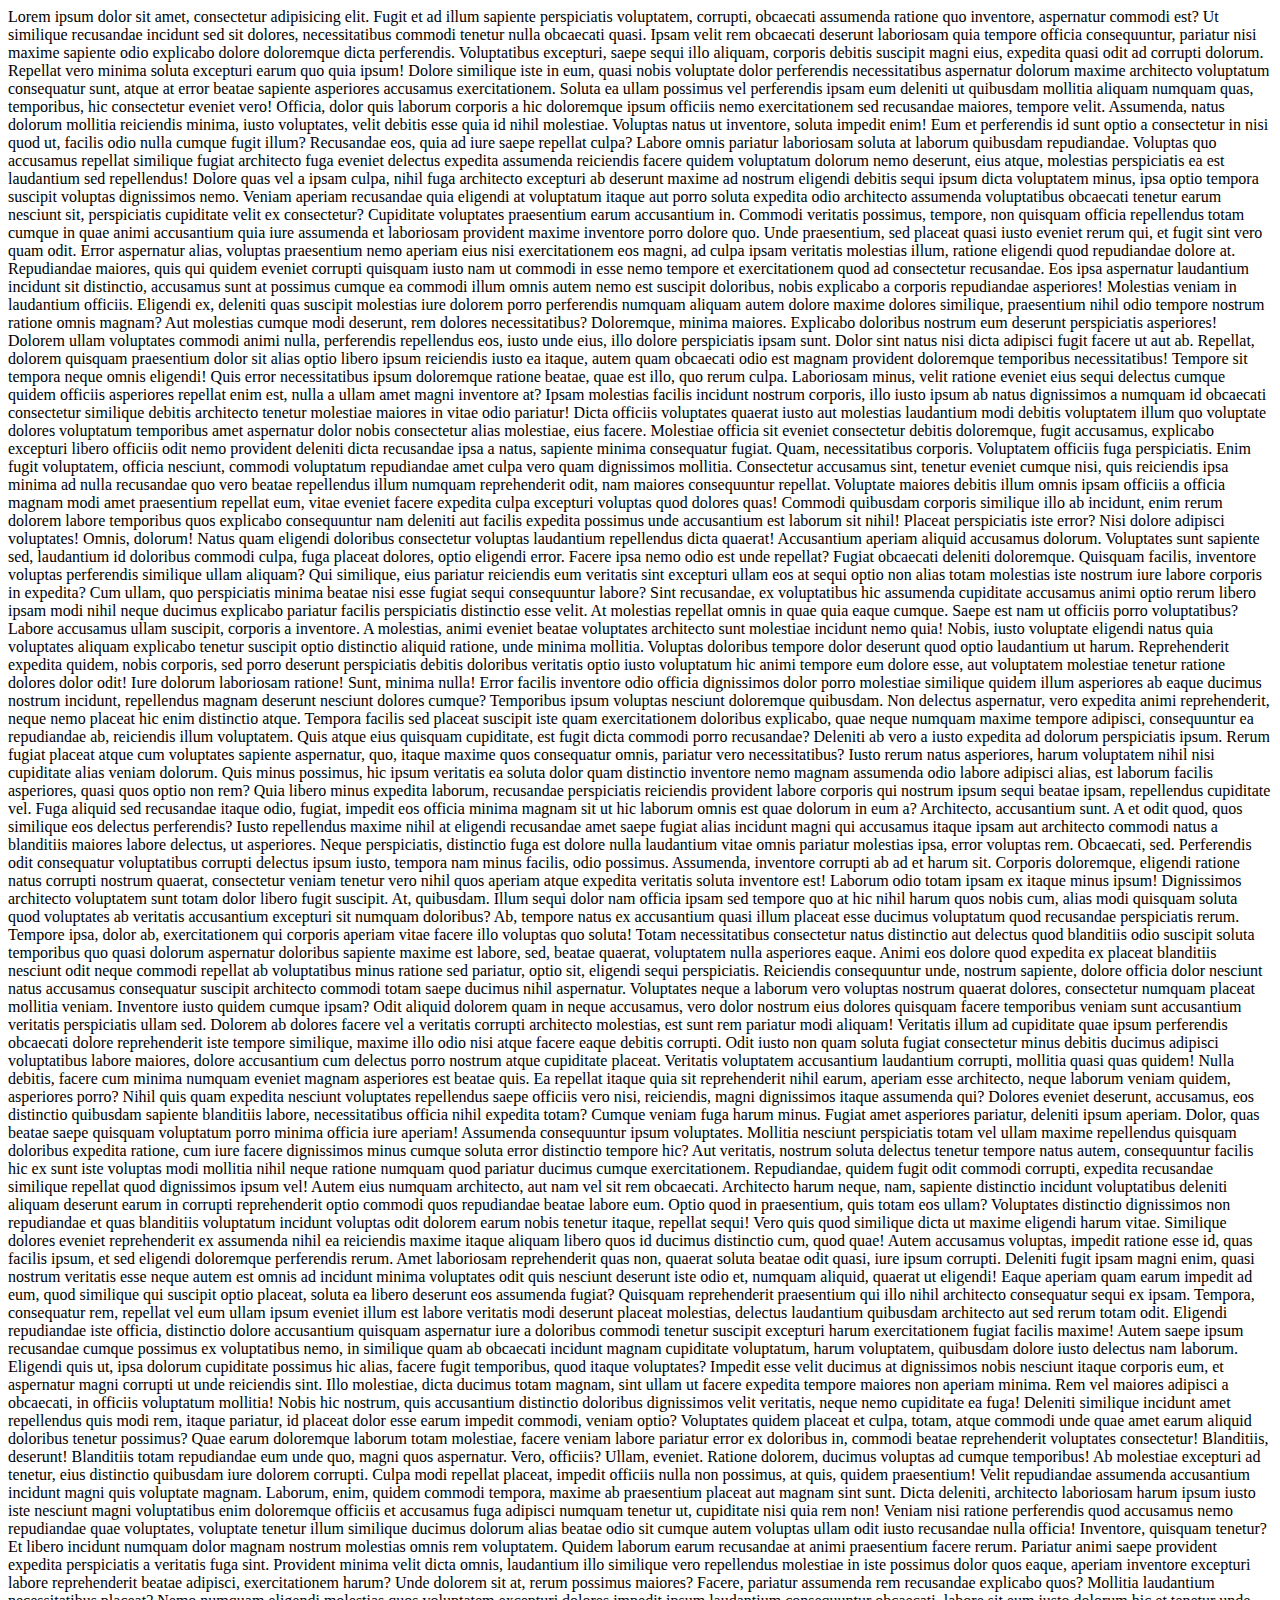
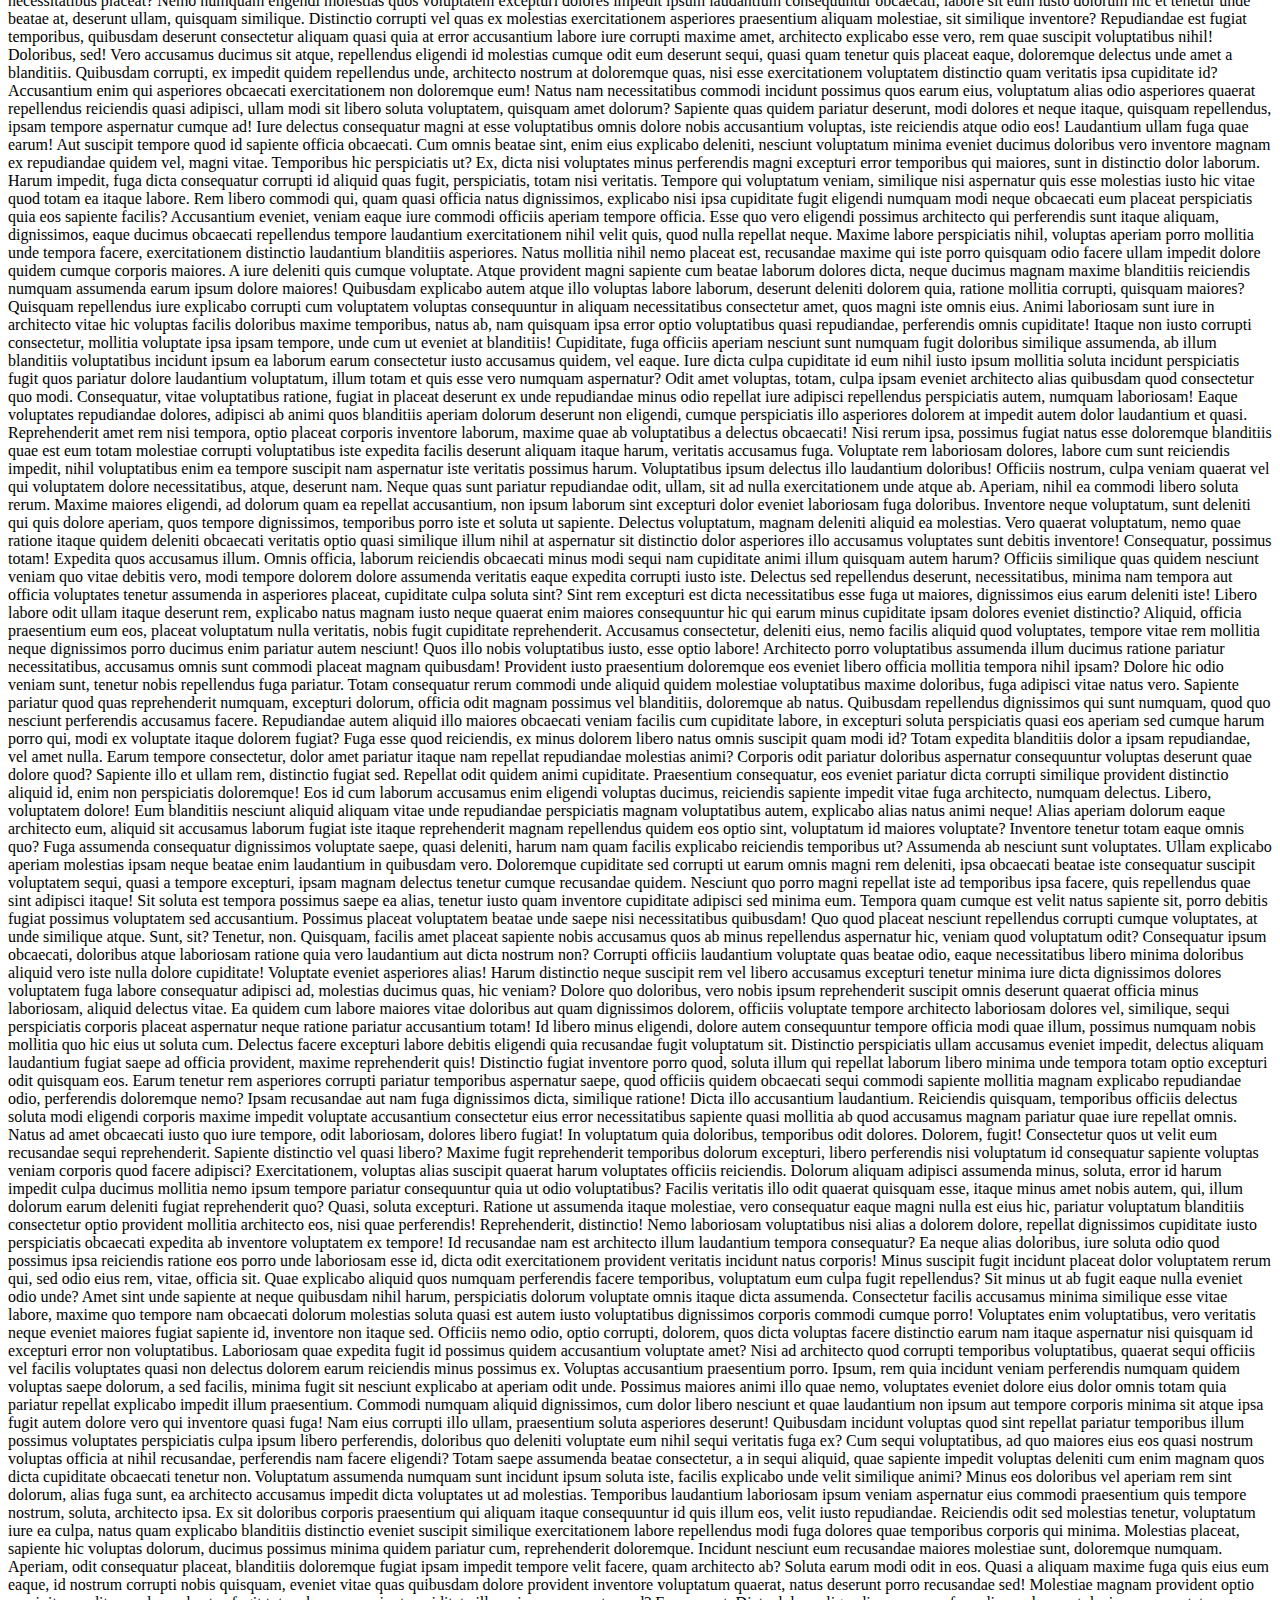
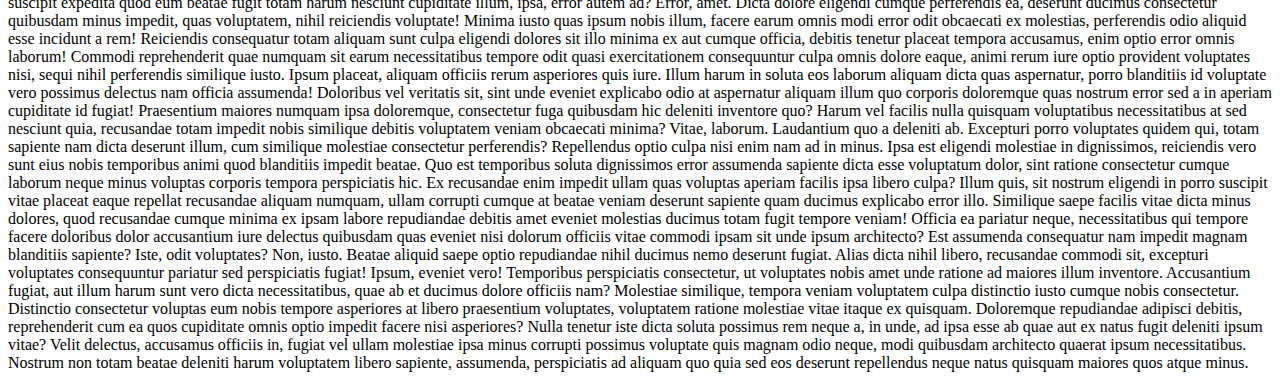
<file: throttle_debounce/index.html>
<!DOCTYPE html>
<html lang="en">
<head>
    <meta charset="UTF-8">
    <meta http-equiv="X-UA-Compatible" content="IE=edge">
    <meta name="viewport" content="width=device-width, initial-scale=1.0">
    <title>Document</title>
</head>
<body>
    <script src="index.js"></script>
    <div>Lorem ipsum dolor sit amet, consectetur adipisicing elit. Fugit et ad illum sapiente perspiciatis voluptatem, corrupti, obcaecati assumenda ratione quo inventore, aspernatur commodi est? Ut similique recusandae incidunt sed sit dolores, necessitatibus commodi tenetur nulla obcaecati quasi. Ipsam velit rem obcaecati deserunt laboriosam quia tempore officia consequuntur, pariatur nisi maxime sapiente odio explicabo dolore doloremque dicta perferendis. Voluptatibus excepturi, saepe sequi illo aliquam, corporis debitis suscipit magni eius, expedita quasi odit ad corrupti dolorum. Repellat vero minima soluta excepturi earum quo quia ipsum! Dolore similique iste in eum, quasi nobis voluptate dolor perferendis necessitatibus aspernatur dolorum maxime architecto voluptatum consequatur sunt, atque at error beatae sapiente asperiores accusamus exercitationem. Soluta ea ullam possimus vel perferendis ipsam eum deleniti ut quibusdam mollitia aliquam numquam quas, temporibus, hic consectetur eveniet vero! Officia, dolor quis laborum corporis a hic doloremque ipsum officiis nemo exercitationem sed recusandae maiores, tempore velit. Assumenda, natus dolorum mollitia reiciendis minima, iusto voluptates, velit debitis esse quia id nihil molestiae. Voluptas natus ut inventore, soluta impedit enim! Eum et perferendis id sunt optio a consectetur in nisi quod ut, facilis odio nulla cumque fugit illum? Recusandae eos, quia ad iure saepe repellat culpa? Labore omnis pariatur laboriosam soluta at laborum quibusdam repudiandae. Voluptas quo accusamus repellat similique fugiat architecto fuga eveniet delectus expedita assumenda reiciendis facere quidem voluptatum dolorum nemo deserunt, eius atque, molestias perspiciatis ea est laudantium sed repellendus! Dolore quas vel a ipsam culpa, nihil fuga architecto excepturi ab deserunt maxime ad nostrum eligendi debitis sequi ipsum dicta voluptatem minus, ipsa optio tempora suscipit voluptas dignissimos nemo. Veniam aperiam recusandae quia eligendi at voluptatum itaque aut porro soluta expedita odio architecto assumenda voluptatibus obcaecati tenetur earum nesciunt sit, perspiciatis cupiditate velit ex consectetur? Cupiditate voluptates praesentium earum accusantium in. Commodi veritatis possimus, tempore, non quisquam officia repellendus totam cumque in quae animi accusantium quia iure assumenda et laboriosam provident maxime inventore porro dolore quo. Unde praesentium, sed placeat quasi iusto eveniet rerum qui, et fugit sint vero quam odit. Error aspernatur alias, voluptas praesentium nemo aperiam eius nisi exercitationem eos magni, ad culpa ipsam veritatis molestias illum, ratione eligendi quod repudiandae dolore at. Repudiandae maiores, quis qui quidem eveniet corrupti quisquam iusto nam ut commodi in esse nemo tempore et exercitationem quod ad consectetur recusandae. Eos ipsa aspernatur laudantium incidunt sit distinctio, accusamus sunt at possimus cumque ea commodi illum omnis autem nemo est suscipit doloribus, nobis explicabo a corporis repudiandae asperiores! Molestias veniam in laudantium officiis. Eligendi ex, deleniti quas suscipit molestias iure dolorem porro perferendis numquam aliquam autem dolore maxime dolores similique, praesentium nihil odio tempore nostrum ratione omnis magnam? Aut molestias cumque modi deserunt, rem dolores necessitatibus? Doloremque, minima maiores. Explicabo doloribus nostrum eum deserunt perspiciatis asperiores! Dolorem ullam voluptates commodi animi nulla, perferendis repellendus eos, iusto unde eius, illo dolore perspiciatis ipsam sunt. Dolor sint natus nisi dicta adipisci fugit facere ut aut ab. Repellat, dolorem quisquam praesentium dolor sit alias optio libero ipsum reiciendis iusto ea itaque, autem quam obcaecati odio est magnam provident doloremque temporibus necessitatibus! Tempore sit tempora neque omnis eligendi! Quis error necessitatibus ipsum doloremque ratione beatae, quae est illo, quo rerum culpa. Laboriosam minus, velit ratione eveniet eius sequi delectus cumque quidem officiis asperiores repellat enim est, nulla a ullam amet magni inventore at? Ipsam molestias facilis incidunt nostrum corporis, illo iusto ipsum ab natus dignissimos a numquam id obcaecati consectetur similique debitis architecto tenetur molestiae maiores in vitae odio pariatur! Dicta officiis voluptates quaerat iusto aut molestias laudantium modi debitis voluptatem illum quo voluptate dolores voluptatum temporibus amet aspernatur dolor nobis consectetur alias molestiae, eius facere. Molestiae officia sit eveniet consectetur debitis doloremque, fugit accusamus, explicabo excepturi libero officiis odit nemo provident deleniti dicta recusandae ipsa a natus, sapiente minima consequatur fugiat. Quam, necessitatibus corporis. Voluptatem officiis fuga perspiciatis. Enim fugit voluptatem, officia nesciunt, commodi voluptatum repudiandae amet culpa vero quam dignissimos mollitia. Consectetur accusamus sint, tenetur eveniet cumque nisi, quis reiciendis ipsa minima ad nulla recusandae quo vero beatae repellendus illum numquam reprehenderit odit, nam maiores consequuntur repellat. Voluptate maiores debitis illum omnis ipsam officiis a officia magnam modi amet praesentium repellat eum, vitae eveniet facere expedita culpa excepturi voluptas quod dolores quas! Commodi quibusdam corporis similique illo ab incidunt, enim rerum dolorem labore temporibus quos explicabo consequuntur nam deleniti aut facilis expedita possimus unde accusantium est laborum sit nihil! Placeat perspiciatis iste error? Nisi dolore adipisci voluptates! Omnis, dolorum! Natus quam eligendi doloribus consectetur voluptas laudantium repellendus dicta quaerat! Accusantium aperiam aliquid accusamus dolorum. Voluptates sunt sapiente sed, laudantium id doloribus commodi culpa, fuga placeat dolores, optio eligendi error. Facere ipsa nemo odio est unde repellat? Fugiat obcaecati deleniti doloremque. Quisquam facilis, inventore voluptas perferendis similique ullam aliquam? Qui similique, eius pariatur reiciendis eum veritatis sint excepturi ullam eos at sequi optio non alias totam molestias iste nostrum iure labore corporis in expedita? Cum ullam, quo perspiciatis minima beatae nisi esse fugiat sequi consequuntur labore? Sint recusandae, ex voluptatibus hic assumenda cupiditate accusamus animi optio rerum libero ipsam modi nihil neque ducimus explicabo pariatur facilis perspiciatis distinctio esse velit. At molestias repellat omnis in quae quia eaque cumque. Saepe est nam ut officiis porro voluptatibus? Labore accusamus ullam suscipit, corporis a inventore. A molestias, animi eveniet beatae voluptates architecto sunt molestiae incidunt nemo quia! Nobis, iusto voluptate eligendi natus quia voluptates aliquam explicabo tenetur suscipit optio distinctio aliquid ratione, unde minima mollitia. Voluptas doloribus tempore dolor deserunt quod optio laudantium ut harum. Reprehenderit expedita quidem, nobis corporis, sed porro deserunt perspiciatis debitis doloribus veritatis optio iusto voluptatum hic animi tempore eum dolore esse, aut voluptatem molestiae tenetur ratione dolores dolor odit! Iure dolorum laboriosam ratione! Sunt, minima nulla! Error facilis inventore odio officia dignissimos dolor porro molestiae similique quidem illum asperiores ab eaque ducimus nostrum incidunt, repellendus magnam deserunt nesciunt dolores cumque? Temporibus ipsum voluptas nesciunt doloremque quibusdam. Non delectus aspernatur, vero expedita animi reprehenderit, neque nemo placeat hic enim distinctio atque. Tempora facilis sed placeat suscipit iste quam exercitationem doloribus explicabo, quae neque numquam maxime tempore adipisci, consequuntur ea repudiandae ab, reiciendis illum voluptatem. Quis atque eius quisquam cupiditate, est fugit dicta commodi porro recusandae? Deleniti ab vero a iusto expedita ad dolorum perspiciatis ipsum. Rerum fugiat placeat atque cum voluptates sapiente aspernatur, quo, itaque maxime quos consequatur omnis, pariatur vero necessitatibus? Iusto rerum natus asperiores, harum voluptatem nihil nisi cupiditate alias veniam dolorum. Quis minus possimus, hic ipsum veritatis ea soluta dolor quam distinctio inventore nemo magnam assumenda odio labore adipisci alias, est laborum facilis asperiores, quasi quos optio non rem? Quia libero minus expedita laborum, recusandae perspiciatis reiciendis provident labore corporis qui nostrum ipsum sequi beatae ipsam, repellendus cupiditate vel. Fuga aliquid sed recusandae itaque odio, fugiat, impedit eos officia minima magnam sit ut hic laborum omnis est quae dolorum in eum a? Architecto, accusantium sunt. A et odit quod, quos similique eos delectus perferendis? Iusto repellendus maxime nihil at eligendi recusandae amet saepe fugiat alias incidunt magni qui accusamus itaque ipsam aut architecto commodi natus a blanditiis maiores labore delectus, ut asperiores. Neque perspiciatis, distinctio fuga est dolore nulla laudantium vitae omnis pariatur molestias ipsa, error voluptas rem. Obcaecati, sed. Perferendis odit consequatur voluptatibus corrupti delectus ipsum iusto, tempora nam minus facilis, odio possimus. Assumenda, inventore corrupti ab ad et harum sit. Corporis doloremque, eligendi ratione natus corrupti nostrum quaerat, consectetur veniam tenetur vero nihil quos aperiam atque expedita veritatis soluta inventore est! Laborum odio totam ipsam ex itaque minus ipsum! Dignissimos architecto voluptatem sunt totam dolor libero fugit suscipit. At, quibusdam. Illum sequi dolor nam officia ipsam sed tempore quo at hic nihil harum quos nobis cum, alias modi quisquam soluta quod voluptates ab veritatis accusantium excepturi sit numquam doloribus? Ab, tempore natus ex accusantium quasi illum placeat esse ducimus voluptatum quod recusandae perspiciatis rerum. Tempore ipsa, dolor ab, exercitationem qui corporis aperiam vitae facere illo voluptas quo soluta! Totam necessitatibus consectetur natus distinctio aut delectus quod blanditiis odio suscipit soluta temporibus quo quasi dolorum aspernatur doloribus sapiente maxime est labore, sed, beatae quaerat, voluptatem nulla asperiores eaque. Animi eos dolore quod expedita ex placeat blanditiis nesciunt odit neque commodi repellat ab voluptatibus minus ratione sed pariatur, optio sit, eligendi sequi perspiciatis. Reiciendis consequuntur unde, nostrum sapiente, dolore officia dolor nesciunt natus accusamus consequatur suscipit architecto commodi totam saepe ducimus nihil aspernatur. Voluptates neque a laborum vero voluptas nostrum quaerat dolores, consectetur numquam placeat mollitia veniam. Inventore iusto quidem cumque ipsam? Odit aliquid dolorem quam in neque accusamus, vero dolor nostrum eius dolores quisquam facere temporibus veniam sunt accusantium veritatis perspiciatis ullam sed. Dolorem ab dolores facere vel a veritatis corrupti architecto molestias, est sunt rem pariatur modi aliquam! Veritatis illum ad cupiditate quae ipsum perferendis obcaecati dolore reprehenderit iste tempore similique, maxime illo odio nisi atque facere eaque debitis corrupti. Odit iusto non quam soluta fugiat consectetur minus debitis ducimus adipisci voluptatibus labore maiores, dolore accusantium cum delectus porro nostrum atque cupiditate placeat. Veritatis voluptatem accusantium laudantium corrupti, mollitia quasi quas quidem! Nulla debitis, facere cum minima numquam eveniet magnam asperiores est beatae quis. Ea repellat itaque quia sit reprehenderit nihil earum, aperiam esse architecto, neque laborum veniam quidem, asperiores porro? Nihil quis quam expedita nesciunt voluptates repellendus saepe officiis vero nisi, reiciendis, magni dignissimos itaque assumenda qui? Dolores eveniet deserunt, accusamus, eos distinctio quibusdam sapiente blanditiis labore, necessitatibus officia nihil expedita totam? Cumque veniam fuga harum minus. Fugiat amet asperiores pariatur, deleniti ipsum aperiam. Dolor, quas beatae saepe quisquam voluptatum porro minima officia iure aperiam! Assumenda consequuntur ipsum voluptates. Mollitia nesciunt perspiciatis totam vel ullam maxime repellendus quisquam doloribus expedita ratione, cum iure facere dignissimos minus cumque soluta error distinctio tempore hic? Aut veritatis, nostrum soluta delectus tenetur tempore natus autem, consequuntur facilis hic ex sunt iste voluptas modi mollitia nihil neque ratione numquam quod pariatur ducimus cumque exercitationem. Repudiandae, quidem fugit odit commodi corrupti, expedita recusandae similique repellat quod dignissimos ipsum vel! Autem eius numquam architecto, aut nam vel sit rem obcaecati. Architecto harum neque, nam, sapiente distinctio incidunt voluptatibus deleniti aliquam deserunt earum in corrupti reprehenderit optio commodi quos repudiandae beatae labore eum. Optio quod in praesentium, quis totam eos ullam? Voluptates distinctio dignissimos non repudiandae et quas blanditiis voluptatum incidunt voluptas odit dolorem earum nobis tenetur itaque, repellat sequi! Vero quis quod similique dicta ut maxime eligendi harum vitae. Similique dolores eveniet reprehenderit ex assumenda nihil ea reiciendis maxime itaque aliquam libero quos id ducimus distinctio cum, quod quae! Autem accusamus voluptas, impedit ratione esse id, quas facilis ipsum, et sed eligendi doloremque perferendis rerum. Amet laboriosam reprehenderit quas non, quaerat soluta beatae odit quasi, iure ipsum corrupti. Deleniti fugit ipsam magni enim, quasi nostrum veritatis esse neque autem est omnis ad incidunt minima voluptates odit quis nesciunt deserunt iste odio et, numquam aliquid, quaerat ut eligendi! Eaque aperiam quam earum impedit ad eum, quod similique qui suscipit optio placeat, soluta ea libero deserunt eos assumenda fugiat? Quisquam reprehenderit praesentium qui illo nihil architecto consequatur sequi ex ipsam. Tempora, consequatur rem, repellat vel eum ullam ipsum eveniet illum est labore veritatis modi deserunt placeat molestias, delectus laudantium quibusdam architecto aut sed rerum totam odit. Eligendi repudiandae iste officia, distinctio dolore accusantium quisquam aspernatur iure a doloribus commodi tenetur suscipit excepturi harum exercitationem fugiat facilis maxime! Autem saepe ipsum recusandae cumque possimus ex voluptatibus nemo, in similique quam ab obcaecati incidunt magnam cupiditate voluptatum, harum voluptatem, quibusdam dolore iusto delectus nam laborum. Eligendi quis ut, ipsa dolorum cupiditate possimus hic alias, facere fugit temporibus, quod itaque voluptates? Impedit esse velit ducimus at dignissimos nobis nesciunt itaque corporis eum, et aspernatur magni corrupti ut unde reiciendis sint. Illo molestiae, dicta ducimus totam magnam, sint ullam ut facere expedita tempore maiores non aperiam minima. Rem vel maiores adipisci a obcaecati, in officiis voluptatum mollitia! Nobis hic nostrum, quis accusantium distinctio doloribus dignissimos velit veritatis, neque nemo cupiditate ea fuga! Deleniti similique incidunt amet repellendus quis modi rem, itaque pariatur, id placeat dolor esse earum impedit commodi, veniam optio? Voluptates quidem placeat et culpa, totam, atque commodi unde quae amet earum aliquid doloribus tenetur possimus? Quae earum doloremque laborum totam molestiae, facere veniam labore pariatur error ex doloribus in, commodi beatae reprehenderit voluptates consectetur! Blanditiis, deserunt! Blanditiis totam repudiandae eum unde quo, magni quos aspernatur. Vero, officiis? Ullam, eveniet. Ratione dolorem, ducimus voluptas ad cumque temporibus! Ab molestiae excepturi ad tenetur, eius distinctio quibusdam iure dolorem corrupti. Culpa modi repellat placeat, impedit officiis nulla non possimus, at quis, quidem praesentium! Velit repudiandae assumenda accusantium incidunt magni quis voluptate magnam. Laborum, enim, quidem commodi tempora, maxime ab praesentium placeat aut magnam sint sunt. Dicta deleniti, architecto laboriosam harum ipsum iusto iste nesciunt magni voluptatibus enim doloremque officiis et accusamus fuga adipisci numquam tenetur ut, cupiditate nisi quia rem non! Veniam nisi ratione perferendis quod accusamus nemo repudiandae quae voluptates, voluptate tenetur illum similique ducimus dolorum alias beatae odio sit cumque autem voluptas ullam odit iusto recusandae nulla officia! Inventore, quisquam tenetur? Et libero incidunt numquam dolor magnam nostrum molestias omnis rem voluptatem. Quidem laborum earum recusandae at animi praesentium facere rerum. Pariatur animi saepe provident expedita perspiciatis a veritatis fuga sint. Provident minima velit dicta omnis, laudantium illo similique vero repellendus molestiae in iste possimus dolor quos eaque, aperiam inventore excepturi labore reprehenderit beatae adipisci, exercitationem harum? Unde dolorem sit at, rerum possimus maiores? Facere, pariatur assumenda rem recusandae explicabo quos? Mollitia laudantium necessitatibus placeat? Nemo numquam eligendi molestias quos voluptatem excepturi dolores impedit ipsum laudantium consequuntur obcaecati, labore sit eum iusto dolorum hic et tenetur unde beatae at, deserunt ullam, quisquam similique. Distinctio corrupti vel quas ex molestias exercitationem asperiores praesentium aliquam molestiae, sit similique inventore? Repudiandae est fugiat temporibus, quibusdam deserunt consectetur aliquam quasi quia at error accusantium labore iure corrupti maxime amet, architecto explicabo esse vero, rem quae suscipit voluptatibus nihil! Doloribus, sed! Vero accusamus ducimus sit atque, repellendus eligendi id molestias cumque odit eum deserunt sequi, quasi quam tenetur quis placeat eaque, doloremque delectus unde amet a blanditiis. Quibusdam corrupti, ex impedit quidem repellendus unde, architecto nostrum at doloremque quas, nisi esse exercitationem voluptatem distinctio quam veritatis ipsa cupiditate id? Accusantium enim qui asperiores obcaecati exercitationem non doloremque eum! Natus nam necessitatibus commodi incidunt possimus quos earum eius, voluptatum alias odio asperiores quaerat repellendus reiciendis quasi adipisci, ullam modi sit libero soluta voluptatem, quisquam amet dolorum? Sapiente quas quidem pariatur deserunt, modi dolores et neque itaque, quisquam repellendus, ipsam tempore aspernatur cumque ad! Iure delectus consequatur magni at esse voluptatibus omnis dolore nobis accusantium voluptas, iste reiciendis atque odio eos! Laudantium ullam fuga quae earum! Aut suscipit tempore quod id sapiente officia obcaecati. Cum omnis beatae sint, enim eius explicabo deleniti, nesciunt voluptatum minima eveniet ducimus doloribus vero inventore magnam ex repudiandae quidem vel, magni vitae. Temporibus hic perspiciatis ut? Ex, dicta nisi voluptates minus perferendis magni excepturi error temporibus qui maiores, sunt in distinctio dolor laborum. Harum impedit, fuga dicta consequatur corrupti id aliquid quas fugit, perspiciatis, totam nisi veritatis. Tempore qui voluptatum veniam, similique nisi aspernatur quis esse molestias iusto hic vitae quod totam ea itaque labore. Rem libero commodi qui, quam quasi officia natus dignissimos, explicabo nisi ipsa cupiditate fugit eligendi numquam modi neque obcaecati eum placeat perspiciatis quia eos sapiente facilis? Accusantium eveniet, veniam eaque iure commodi officiis aperiam tempore officia. Esse quo vero eligendi possimus architecto qui perferendis sunt itaque aliquam, dignissimos, eaque ducimus obcaecati repellendus tempore laudantium exercitationem nihil velit quis, quod nulla repellat neque. Maxime labore perspiciatis nihil, voluptas aperiam porro mollitia unde tempora facere, exercitationem distinctio laudantium blanditiis asperiores. Natus mollitia nihil nemo placeat est, recusandae maxime qui iste porro quisquam odio facere ullam impedit dolore quidem cumque corporis maiores. A iure deleniti quis cumque voluptate. Atque provident magni sapiente cum beatae laborum dolores dicta, neque ducimus magnam maxime blanditiis reiciendis numquam assumenda earum ipsum dolore maiores! Quibusdam explicabo autem atque illo voluptas labore laborum, deserunt deleniti dolorem quia, ratione mollitia corrupti, quisquam maiores? Quisquam repellendus iure explicabo corrupti cum voluptatem voluptas consequuntur in aliquam necessitatibus consectetur amet, quos magni iste omnis eius. Animi laboriosam sunt iure in architecto vitae hic voluptas facilis doloribus maxime temporibus, natus ab, nam quisquam ipsa error optio voluptatibus quasi repudiandae, perferendis omnis cupiditate! Itaque non iusto corrupti consectetur, mollitia voluptate ipsa ipsam tempore, unde cum ut eveniet at blanditiis! Cupiditate, fuga officiis aperiam nesciunt sunt numquam fugit doloribus similique assumenda, ab illum blanditiis voluptatibus incidunt ipsum ea laborum earum consectetur iusto accusamus quidem, vel eaque. Iure dicta culpa cupiditate id eum nihil iusto ipsum mollitia soluta incidunt perspiciatis fugit quos pariatur dolore laudantium voluptatum, illum totam et quis esse vero numquam aspernatur? Odit amet voluptas, totam, culpa ipsam eveniet architecto alias quibusdam quod consectetur quo modi. Consequatur, vitae voluptatibus ratione, fugiat in placeat deserunt ex unde repudiandae minus odio repellat iure adipisci repellendus perspiciatis autem, numquam laboriosam! Eaque voluptates repudiandae dolores, adipisci ab animi quos blanditiis aperiam dolorum deserunt non eligendi, cumque perspiciatis illo asperiores dolorem at impedit autem dolor laudantium et quasi. Reprehenderit amet rem nisi tempora, optio placeat corporis inventore laborum, maxime quae ab voluptatibus a delectus obcaecati! Nisi rerum ipsa, possimus fugiat natus esse doloremque blanditiis quae est eum totam molestiae corrupti voluptatibus iste expedita facilis deserunt aliquam itaque harum, veritatis accusamus fuga. Voluptate rem laboriosam dolores, labore cum sunt reiciendis impedit, nihil voluptatibus enim ea tempore suscipit nam aspernatur iste veritatis possimus harum. Voluptatibus ipsum delectus illo laudantium doloribus! Officiis nostrum, culpa veniam quaerat vel qui voluptatem dolore necessitatibus, atque, deserunt nam. Neque quas sunt pariatur repudiandae odit, ullam, sit ad nulla exercitationem unde atque ab. Aperiam, nihil ea commodi libero soluta rerum. Maxime maiores eligendi, ad dolorum quam ea repellat accusantium, non ipsum laborum sint excepturi dolor eveniet laboriosam fuga doloribus. Inventore neque voluptatum, sunt deleniti qui quis dolore aperiam, quos tempore dignissimos, temporibus porro iste et soluta ut sapiente. Delectus voluptatum, magnam deleniti aliquid ea molestias. Vero quaerat voluptatum, nemo quae ratione itaque quidem deleniti obcaecati veritatis optio quasi similique illum nihil at aspernatur sit distinctio dolor asperiores illo accusamus voluptates sunt debitis inventore! Consequatur, possimus totam! Expedita quos accusamus illum. Omnis officia, laborum reiciendis obcaecati minus modi sequi nam cupiditate animi illum quisquam autem harum? Officiis similique quas quidem nesciunt veniam quo vitae debitis vero, modi tempore dolorem dolore assumenda veritatis eaque expedita corrupti iusto iste. Delectus sed repellendus deserunt, necessitatibus, minima nam tempora aut officia voluptates tenetur assumenda in asperiores placeat, cupiditate culpa soluta sint? Sint rem excepturi est dicta necessitatibus esse fuga ut maiores, dignissimos eius earum deleniti iste! Libero labore odit ullam itaque deserunt rem, explicabo natus magnam iusto neque quaerat enim maiores consequuntur hic qui earum minus cupiditate ipsam dolores eveniet distinctio? Aliquid, officia praesentium eum eos, placeat voluptatum nulla veritatis, nobis fugit cupiditate reprehenderit. Accusamus consectetur, deleniti eius, nemo facilis aliquid quod voluptates, tempore vitae rem mollitia neque dignissimos porro ducimus enim pariatur autem nesciunt! Quos illo nobis voluptatibus iusto, esse optio labore! Architecto porro voluptatibus assumenda illum ducimus ratione pariatur necessitatibus, accusamus omnis sunt commodi placeat magnam quibusdam! Provident iusto praesentium doloremque eos eveniet libero officia mollitia tempora nihil ipsam? Dolore hic odio veniam sunt, tenetur nobis repellendus fuga pariatur. Totam consequatur rerum commodi unde aliquid quidem molestiae voluptatibus maxime doloribus, fuga adipisci vitae natus vero. Sapiente pariatur quod quas reprehenderit numquam, excepturi dolorum, officia odit magnam possimus vel blanditiis, doloremque ab natus. Quibusdam repellendus dignissimos qui sunt numquam, quod quo nesciunt perferendis accusamus facere. Repudiandae autem aliquid illo maiores obcaecati veniam facilis cum cupiditate labore, in excepturi soluta perspiciatis quasi eos aperiam sed cumque harum porro qui, modi ex voluptate itaque dolorem fugiat? Fuga esse quod reiciendis, ex minus dolorem libero natus omnis suscipit quam modi id? Totam expedita blanditiis dolor a ipsam repudiandae, vel amet nulla. Earum tempore consectetur, dolor amet pariatur itaque nam repellat repudiandae molestias animi? Corporis odit pariatur doloribus aspernatur consequuntur voluptas deserunt quae dolore quod? Sapiente illo et ullam rem, distinctio fugiat sed. Repellat odit quidem animi cupiditate. Praesentium consequatur, eos eveniet pariatur dicta corrupti similique provident distinctio aliquid id, enim non perspiciatis doloremque! Eos id cum laborum accusamus enim eligendi voluptas ducimus, reiciendis sapiente impedit vitae fuga architecto, numquam delectus. Libero, voluptatem dolore! Eum blanditiis nesciunt aliquid aliquam vitae unde repudiandae perspiciatis magnam voluptatibus autem, explicabo alias natus animi neque! Alias aperiam dolorum eaque architecto eum, aliquid sit accusamus laborum fugiat iste itaque reprehenderit magnam repellendus quidem eos optio sint, voluptatum id maiores voluptate? Inventore tenetur totam eaque omnis quo? Fuga assumenda consequatur dignissimos voluptate saepe, quasi deleniti, harum nam quam facilis explicabo reiciendis temporibus ut? Assumenda ab nesciunt sunt voluptates. Ullam explicabo aperiam molestias ipsam neque beatae enim laudantium in quibusdam vero. Doloremque cupiditate sed corrupti ut earum omnis magni rem deleniti, ipsa obcaecati beatae iste consequatur suscipit voluptatem sequi, quasi a tempore excepturi, ipsam magnam delectus tenetur cumque recusandae quidem. Nesciunt quo porro magni repellat iste ad temporibus ipsa facere, quis repellendus quae sint adipisci itaque! Sit soluta est tempora possimus saepe ea alias, tenetur iusto quam inventore cupiditate adipisci sed minima eum. Tempora quam cumque est velit natus sapiente sit, porro debitis fugiat possimus voluptatem sed accusantium. Possimus placeat voluptatem beatae unde saepe nisi necessitatibus quibusdam! Quo quod placeat nesciunt repellendus corrupti cumque voluptates, at unde similique atque. Sunt, sit? Tenetur, non. Quisquam, facilis amet placeat sapiente nobis accusamus quos ab minus repellendus aspernatur hic, veniam quod voluptatum odit? Consequatur ipsum obcaecati, doloribus atque laboriosam ratione quia vero laudantium aut dicta nostrum non? Corrupti officiis laudantium voluptate quas beatae odio, eaque necessitatibus libero minima doloribus aliquid vero iste nulla dolore cupiditate! Voluptate eveniet asperiores alias! Harum distinctio neque suscipit rem vel libero accusamus excepturi tenetur minima iure dicta dignissimos dolores voluptatem fuga labore consequatur adipisci ad, molestias ducimus quas, hic veniam? Dolore quo doloribus, vero nobis ipsum reprehenderit suscipit omnis deserunt quaerat officia minus laboriosam, aliquid delectus vitae. Ea quidem cum labore maiores vitae doloribus aut quam dignissimos dolorem, officiis voluptate tempore architecto laboriosam dolores vel, similique, sequi perspiciatis corporis placeat aspernatur neque ratione pariatur accusantium totam! Id libero minus eligendi, dolore autem consequuntur tempore officia modi quae illum, possimus numquam nobis mollitia quo hic eius ut soluta cum. Delectus facere excepturi labore debitis eligendi quia recusandae fugit voluptatum sit. Distinctio perspiciatis ullam accusamus eveniet impedit, delectus aliquam laudantium fugiat saepe ad officia provident, maxime reprehenderit quis! Distinctio fugiat inventore porro quod, soluta illum qui repellat laborum libero minima unde tempora totam optio excepturi odit quisquam eos. Earum tenetur rem asperiores corrupti pariatur temporibus aspernatur saepe, quod officiis quidem obcaecati sequi commodi sapiente mollitia magnam explicabo repudiandae odio, perferendis doloremque nemo? Ipsam recusandae aut nam fuga dignissimos dicta, similique ratione! Dicta illo accusantium laudantium. Reiciendis quisquam, temporibus officiis delectus soluta modi eligendi corporis maxime impedit voluptate accusantium consectetur eius error necessitatibus sapiente quasi mollitia ab quod accusamus magnam pariatur quae iure repellat omnis. Natus ad amet obcaecati iusto quo iure tempore, odit laboriosam, dolores libero fugiat! In voluptatum quia doloribus, temporibus odit dolores. Dolorem, fugit! Consectetur quos ut velit eum recusandae sequi reprehenderit. Sapiente distinctio vel quasi libero? Maxime fugit reprehenderit temporibus dolorum excepturi, libero perferendis nisi voluptatum id consequatur sapiente voluptas veniam corporis quod facere adipisci? Exercitationem, voluptas alias suscipit quaerat harum voluptates officiis reiciendis. Dolorum aliquam adipisci assumenda minus, soluta, error id harum impedit culpa ducimus mollitia nemo ipsum tempore pariatur consequuntur quia ut odio voluptatibus? Facilis veritatis illo odit quaerat quisquam esse, itaque minus amet nobis autem, qui, illum dolorum earum deleniti fugiat reprehenderit quo? Quasi, soluta excepturi. Ratione ut assumenda itaque molestiae, vero consequatur eaque magni nulla est eius hic, pariatur voluptatum blanditiis consectetur optio provident mollitia architecto eos, nisi quae perferendis! Reprehenderit, distinctio! Nemo laboriosam voluptatibus nisi alias a dolorem dolore, repellat dignissimos cupiditate iusto perspiciatis obcaecati expedita ab inventore voluptatem ex tempore! Id recusandae nam est architecto illum laudantium tempora consequatur? Ea neque alias doloribus, iure soluta odio quod possimus ipsa reiciendis ratione eos porro unde laboriosam esse id, dicta odit exercitationem provident veritatis incidunt natus corporis! Minus suscipit fugit incidunt placeat dolor voluptatem rerum qui, sed odio eius rem, vitae, officia sit. Quae explicabo aliquid quos numquam perferendis facere temporibus, voluptatum eum culpa fugit repellendus? Sit minus ut ab fugit eaque nulla eveniet odio unde? Amet sint unde sapiente at neque quibusdam nihil harum, perspiciatis dolorum voluptate omnis itaque dicta assumenda. Consectetur facilis accusamus minima similique esse vitae labore, maxime quo tempore nam obcaecati dolorum molestias soluta quasi est autem iusto voluptatibus dignissimos corporis commodi cumque porro! Voluptates enim voluptatibus, vero veritatis neque eveniet maiores fugiat sapiente id, inventore non itaque sed. Officiis nemo odio, optio corrupti, dolorem, quos dicta voluptas facere distinctio earum nam itaque aspernatur nisi quisquam id excepturi error non voluptatibus. Laboriosam quae expedita fugit id possimus quidem accusantium voluptate amet? Nisi ad architecto quod corrupti temporibus voluptatibus, quaerat sequi officiis vel facilis voluptates quasi non delectus dolorem earum reiciendis minus possimus ex. Voluptas accusantium praesentium porro. Ipsum, rem quia incidunt veniam perferendis numquam quidem voluptas saepe dolorum, a sed facilis, minima fugit sit nesciunt explicabo at aperiam odit unde. Possimus maiores animi illo quae nemo, voluptates eveniet dolore eius dolor omnis totam quia pariatur repellat explicabo impedit illum praesentium. Commodi numquam aliquid dignissimos, cum dolor libero nesciunt et quae laudantium non ipsum aut tempore corporis minima sit atque ipsa fugit autem dolore vero qui inventore quasi fuga! Nam eius corrupti illo ullam, praesentium soluta asperiores deserunt! Quibusdam incidunt voluptas quod sint repellat pariatur temporibus illum possimus voluptates perspiciatis culpa ipsum libero perferendis, doloribus quo deleniti voluptate eum nihil sequi veritatis fuga ex? Cum sequi voluptatibus, ad quo maiores eius eos quasi nostrum voluptas officia at nihil recusandae, perferendis nam facere eligendi? Totam saepe assumenda beatae consectetur, a in sequi aliquid, quae sapiente impedit voluptas deleniti cum enim magnam quos dicta cupiditate obcaecati tenetur non. Voluptatum assumenda numquam sunt incidunt ipsum soluta iste, facilis explicabo unde velit similique animi? Minus eos doloribus vel aperiam rem sint dolorum, alias fuga sunt, ea architecto accusamus impedit dicta voluptates ut ad molestias. Temporibus laudantium laboriosam ipsum veniam aspernatur eius commodi praesentium quis tempore nostrum, soluta, architecto ipsa. Ex sit doloribus corporis praesentium qui aliquam itaque consequuntur id quis illum eos, velit iusto repudiandae. Reiciendis odit sed molestias tenetur, voluptatum iure ea culpa, natus quam explicabo blanditiis distinctio eveniet suscipit similique exercitationem labore repellendus modi fuga dolores quae temporibus corporis qui minima. Molestias placeat, sapiente hic voluptas dolorum, ducimus possimus minima quidem pariatur cum, reprehenderit doloremque. Incidunt nesciunt eum recusandae maiores molestiae sunt, doloremque numquam. Aperiam, odit consequatur placeat, blanditiis doloremque fugiat ipsam impedit tempore velit facere, quam architecto ab? Soluta earum modi odit in eos. Quasi a aliquam maxime fuga quis eius eum eaque, id nostrum corrupti nobis quisquam, eveniet vitae quas quibusdam dolore provident inventore voluptatum quaerat, natus deserunt porro recusandae sed! Molestiae magnam provident optio suscipit expedita quod eum beatae fugit totam harum nesciunt cupiditate illum, ipsa, error autem ad? Error, amet. Dicta dolore eligendi cumque perferendis ea, deserunt ducimus consectetur quibusdam minus impedit, quas voluptatem, nihil reiciendis voluptate! Minima iusto quas ipsum nobis illum, facere earum omnis modi error odit obcaecati ex molestias, perferendis odio aliquid esse incidunt a rem! Reiciendis consequatur totam aliquam sunt culpa eligendi dolores sit illo minima ex aut cumque officia, debitis tenetur placeat tempora accusamus, enim optio error omnis laborum! Commodi reprehenderit quae numquam sit earum necessitatibus tempore odit quasi exercitationem consequuntur culpa omnis dolore eaque, animi rerum iure optio provident voluptates nisi, sequi nihil perferendis similique iusto. Ipsum placeat, aliquam officiis rerum asperiores quis iure. Illum harum in soluta eos laborum aliquam dicta quas aspernatur, porro blanditiis id voluptate vero possimus delectus nam officia assumenda! Doloribus vel veritatis sit, sint unde eveniet explicabo odio at aspernatur aliquam illum quo corporis doloremque quas nostrum error sed a in aperiam cupiditate id fugiat! Praesentium maiores numquam ipsa doloremque, consectetur fuga quibusdam hic deleniti inventore quo? Harum vel facilis nulla quisquam voluptatibus necessitatibus at sed nesciunt quia, recusandae totam impedit nobis similique debitis voluptatem veniam obcaecati minima? Vitae, laborum. Laudantium quo a deleniti ab. Excepturi porro voluptates quidem qui, totam sapiente nam dicta deserunt illum, cum similique molestiae consectetur perferendis? Repellendus optio culpa nisi enim nam ad in minus. Ipsa est eligendi molestiae in dignissimos, reiciendis vero sunt eius nobis temporibus animi quod blanditiis impedit beatae. Quo est temporibus soluta dignissimos error assumenda sapiente dicta esse voluptatum dolor, sint ratione consectetur cumque laborum neque minus voluptas corporis tempora perspiciatis hic. Ex recusandae enim impedit ullam quas voluptas aperiam facilis ipsa libero culpa? Illum quis, sit nostrum eligendi in porro suscipit vitae placeat eaque repellat recusandae aliquam numquam, ullam corrupti cumque at beatae veniam deserunt sapiente quam ducimus explicabo error illo. Similique saepe facilis vitae dicta minus dolores, quod recusandae cumque minima ex ipsam labore repudiandae debitis amet eveniet molestias ducimus totam fugit tempore veniam! Officia ea pariatur neque, necessitatibus qui tempore facere doloribus dolor accusantium iure delectus quibusdam quas eveniet nisi dolorum officiis vitae commodi ipsam sit unde ipsum architecto? Est assumenda consequatur nam impedit magnam blanditiis sapiente? Iste, odit voluptates? Non, iusto. Beatae aliquid saepe optio repudiandae nihil ducimus nemo deserunt fugiat. Alias dicta nihil libero, recusandae commodi sit, excepturi voluptates consequuntur pariatur sed perspiciatis fugiat! Ipsum, eveniet vero! Temporibus perspiciatis consectetur, ut voluptates nobis amet unde ratione ad maiores illum inventore. Accusantium fugiat, aut illum harum sunt vero dicta necessitatibus, quae ab et ducimus dolore officiis nam? Molestiae similique, tempora veniam voluptatem culpa distinctio iusto cumque nobis consectetur. Distinctio consectetur voluptas eum nobis tempore asperiores at libero praesentium voluptates, voluptatem ratione molestiae vitae itaque ex quisquam. Doloremque repudiandae adipisci debitis, reprehenderit cum ea quos cupiditate omnis optio impedit facere nisi asperiores? Nulla tenetur iste dicta soluta possimus rem neque a, in unde, ad ipsa esse ab quae aut ex natus fugit deleniti ipsum vitae? Velit delectus, accusamus officiis in, fugiat vel ullam molestiae ipsa minus corrupti possimus voluptate quis magnam odio neque, modi quibusdam architecto quaerat ipsum necessitatibus. Nostrum non totam beatae deleniti harum voluptatem libero sapiente, assumenda, perspiciatis ad aliquam quo quia sed eos deserunt repellendus neque natus quisquam maiores quos atque minus.</div>
</body>
</html>
</file>
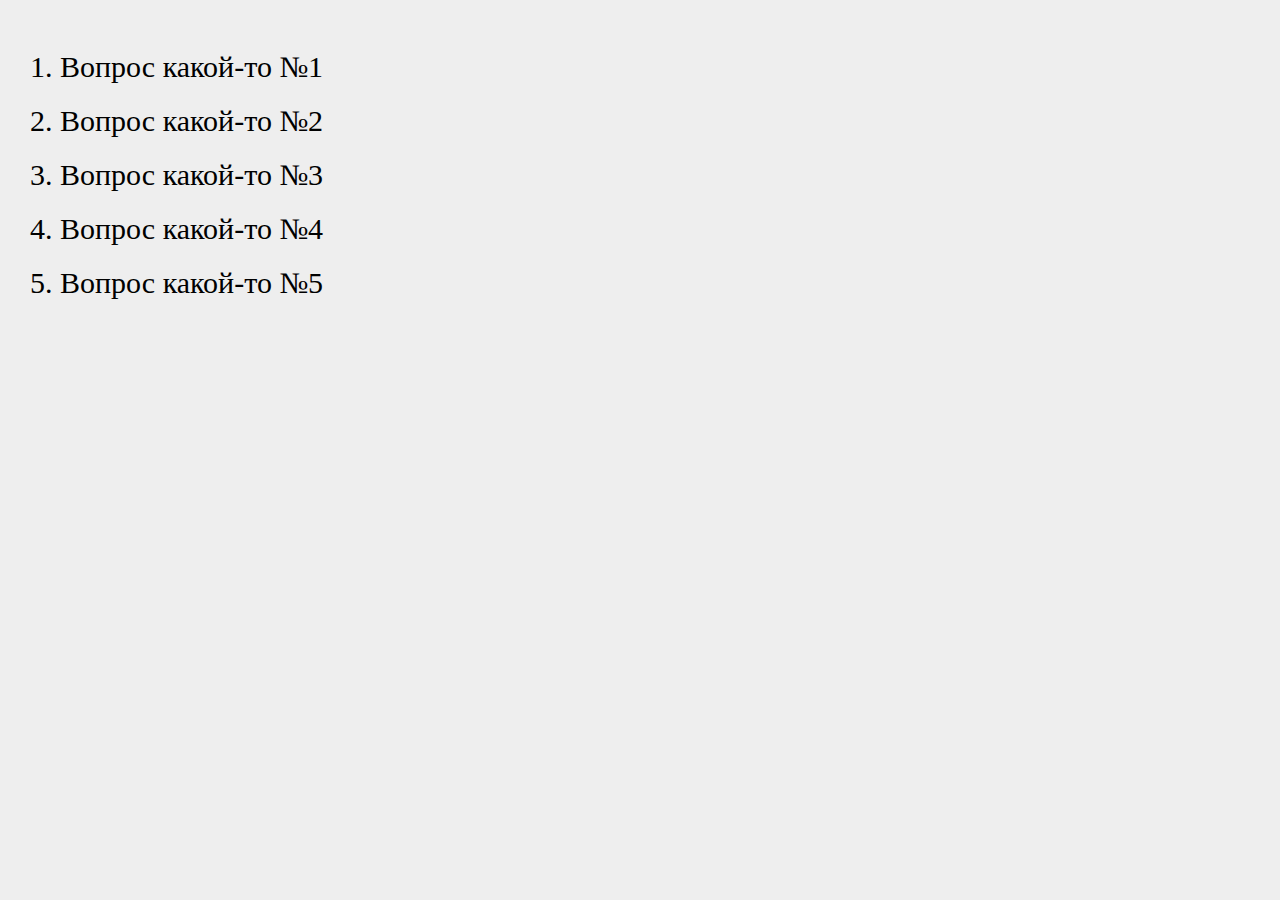
<file: js-animte/faq-height-animate/index.html>
<!doctype html>
<html lang="ru">
	<head>
		<meta charset="UTF-8">
		<meta name="viewport" content="width=device-width, initial-scale=1.0">
		<title>1</title>
		<link href="css/styles.css" rel="stylesheet">
	</head>
	<body>
		<div class="faq">
			<div class="item">
				<div class="ask">1. Вопрос какой-то №1</div>
				<div class="answer">
					<p>Lorem ipsum dolor sit amet, consectetur adipiscing elit, sed do eiusmod tempor incididunt ut labore et dolore magna aliqua. Ut enim ad minim veniam, quis nostrud exercitation ullamco laboris nisi ut aliquip ex ea commodo consequat.</p>
					<p>Duis aute irure dolor in reprehenderit in voluptate velit esse cillum dolore eu fugiat nulla pariatur. Excepteur sint occaecat cupidatat non proident, sunt in culpa qui officia deserunt mollit anim id est laborum.</p>
				</div>
			</div>
			<div class="item">
				<div class="ask">2. Вопрос какой-то №2</div>
				<div class="answer">
					<p>Lorem ipsum dolor sit amet, consectetur adipiscing elit, sed do eiusmod tempor incididunt ut labore et dolore magna aliqua. Ut enim ad minim veniam, quis nostrud exercitation ullamco laboris nisi ut aliquip ex ea commodo consequat.</p>
					<p>Duis aute irure dolor in reprehenderit in voluptate velit esse cillum dolore eu fugiat nulla pariatur. Excepteur sint occaecat cupidatat non proident, sunt in culpa qui officia deserunt mollit anim id est laborum.</p>
				</div>
			</div>
			<div class="item">
				<div class="ask">3. Вопрос какой-то №3</div>
				<div class="answer">
					<p>Lorem ipsum dolor sit amet, consectetur adipiscing elit, sed do eiusmod tempor incididunt ut labore et dolore magna aliqua. Ut enim ad minim veniam, quis nostrud exercitation ullamco laboris nisi ut aliquip ex ea commodo consequat.</p>
					<p>Duis aute irure dolor in reprehenderit in voluptate velit esse cillum dolore eu fugiat nulla pariatur. Excepteur sint occaecat cupidatat non proident, sunt in culpa qui officia deserunt mollit anim id est laborum.</p>
				</div>
			</div>
			<div class="item">
				<div class="ask">4. Вопрос какой-то №4</div>
				<div class="answer">
					<p>Lorem ipsum dolor sit amet, consectetur adipiscing elit, sed do eiusmod tempor incididunt ut labore et dolore magna aliqua. Ut enim ad minim veniam, quis nostrud exercitation ullamco laboris nisi ut aliquip ex ea commodo consequat.</p>
					<p>Duis aute irure dolor in reprehenderit in voluptate velit esse cillum dolore eu fugiat nulla pariatur. Excepteur sint occaecat cupidatat non proident, sunt in culpa qui officia deserunt mollit anim id est laborum.</p>
				</div>
			</div>
			<div class="item">
				<div class="ask">5. Вопрос какой-то №5</div>
				<div class="answer">
					<p>Lorem ipsum dolor sit amet, consectetur adipiscing elit, sed do eiusmod tempor incididunt ut labore et dolore magna aliqua. Ut enim ad minim veniam, quis nostrud exercitation ullamco laboris nisi ut aliquip ex ea commodo consequat.</p>
					<p>Duis aute irure dolor in reprehenderit in voluptate velit esse cillum dolore eu fugiat nulla pariatur. Excepteur sint occaecat cupidatat non proident, sunt in culpa qui officia deserunt mollit anim id est laborum.</p>
				</div>
			</div>
		</div>
		<script src="js/scripts.js"></script>
	</body>
</html>
</file>
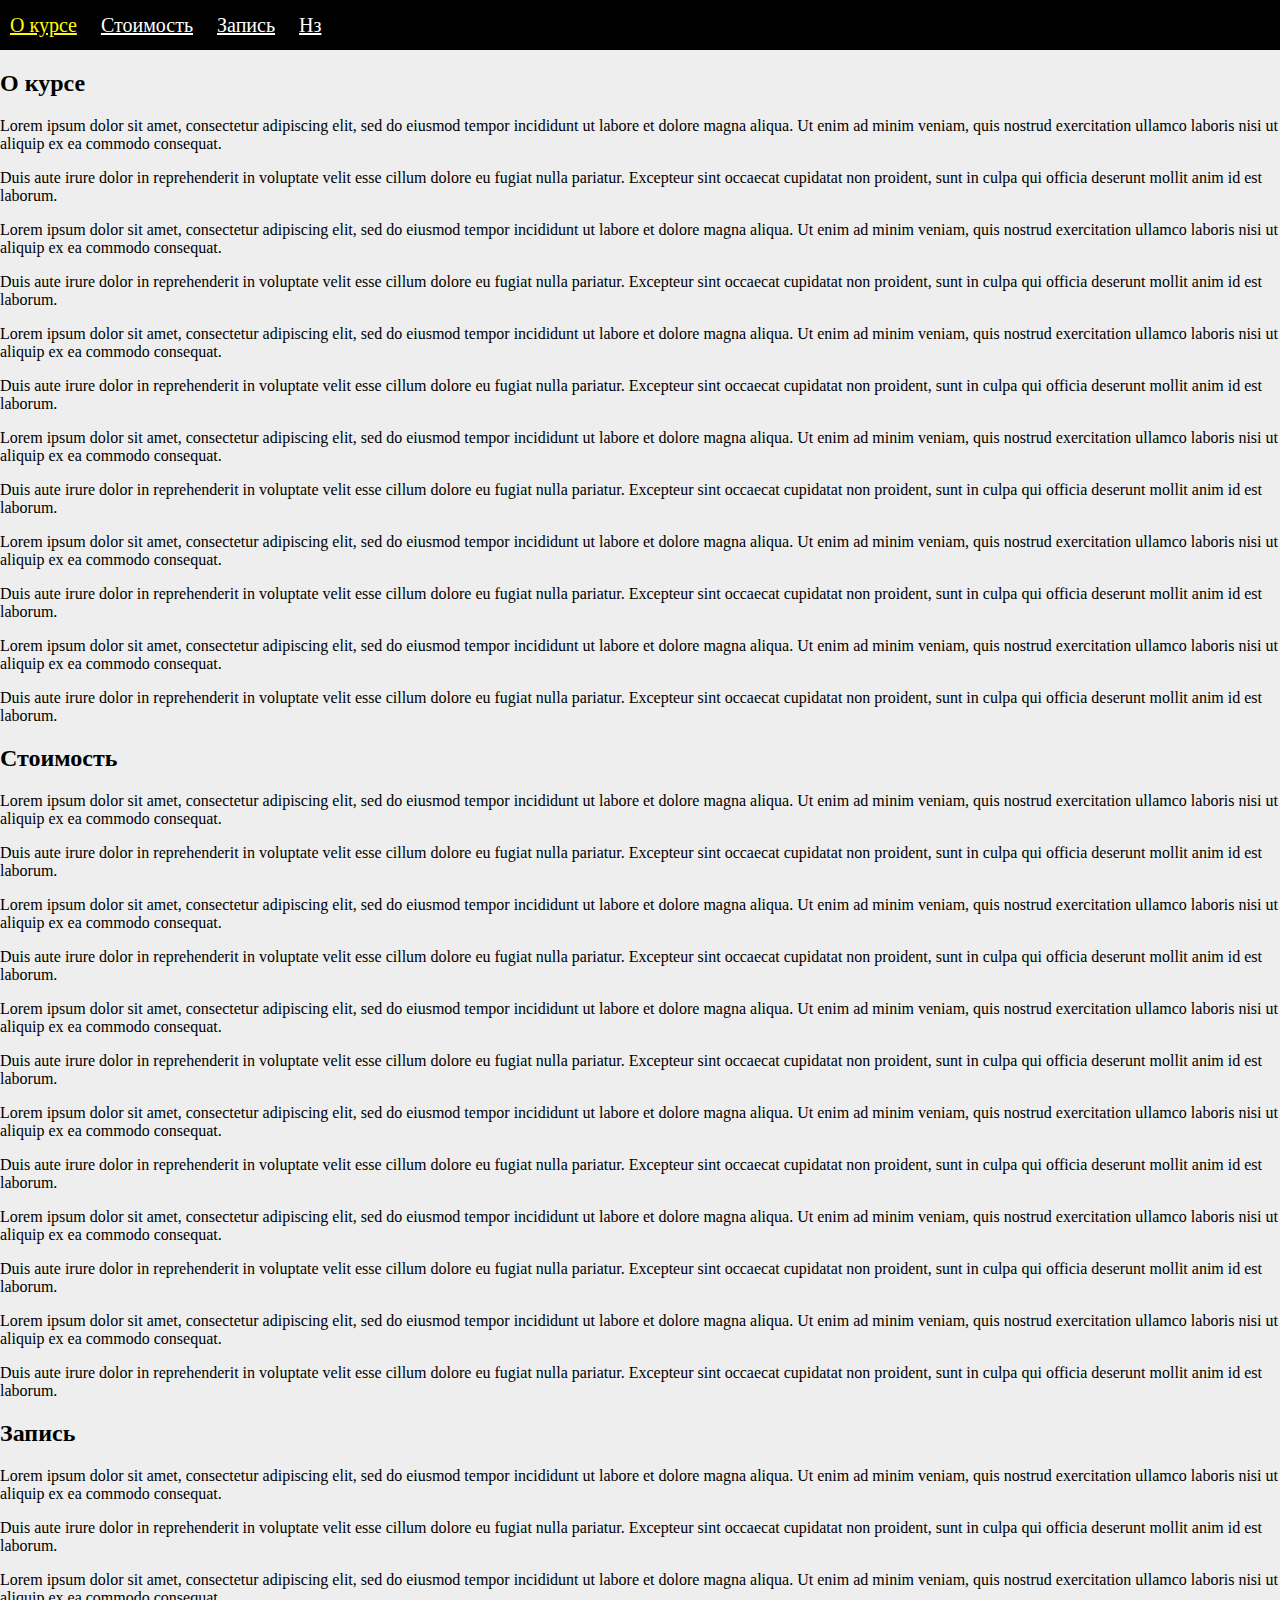
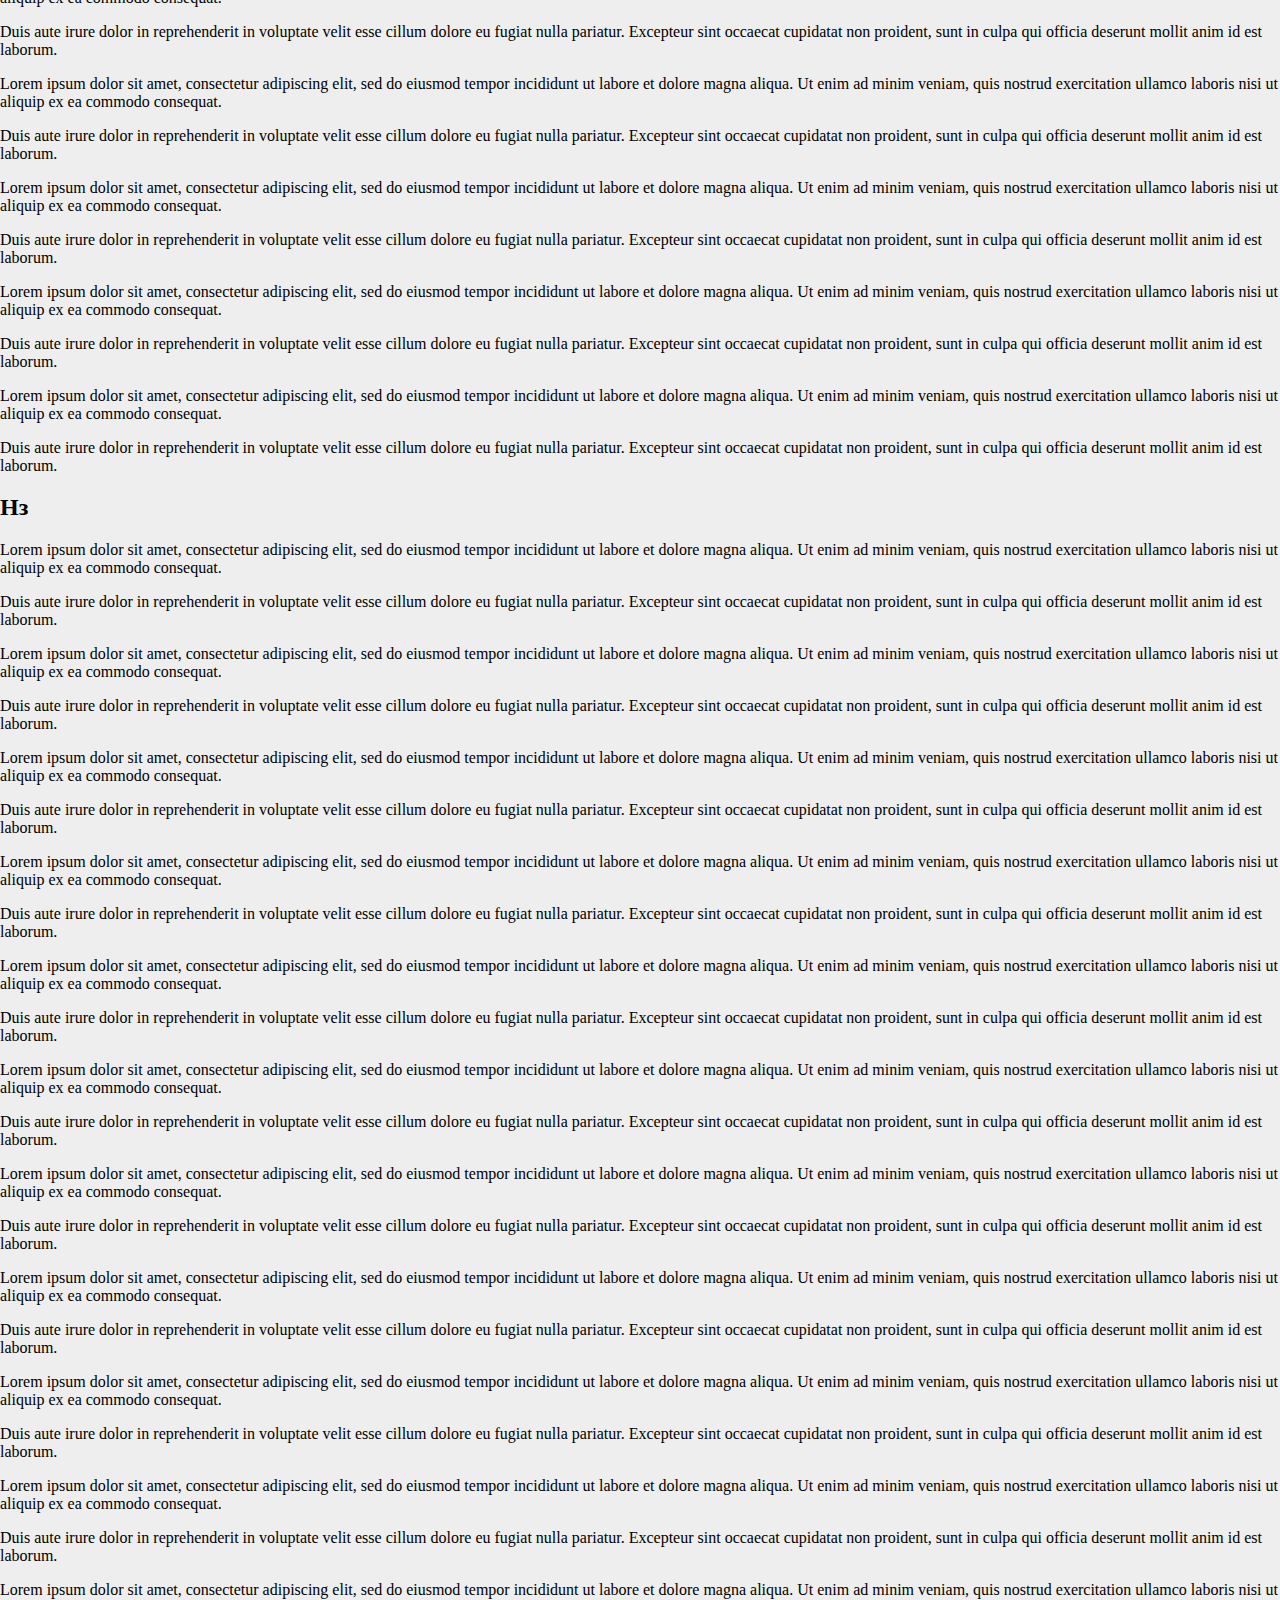
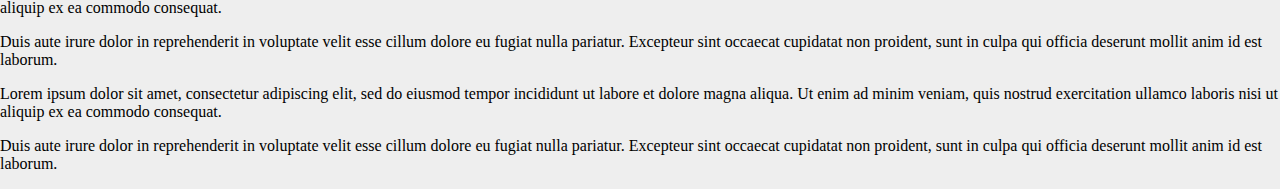
<file: js-animte/site-navigation-with-debounce/index.html>
<!doctype html>
<html lang="ru">
	<head>
		<meta charset="UTF-8">
		<meta name="viewport" content="width=device-width, initial-scale=1.0">
		<title>1</title>
		<link href="css/styles.css" rel="stylesheet">
	</head>
	<body>
		<div class="btnUp">&uarr;</div>
		<div class="menu">
			<a href="#about" class="menu__link menu__link-active">О курсе</a>
			<a href="#price" class="menu__link">Стоимость</a>
			<a href="#app" class="menu__link">Запись</a>
			<a href="#nz" class="menu__link">Нз</a>
		</div>
		<div class="content">
			<h2 id="about">О курсе</h2>
			<p>Lorem ipsum dolor sit amet, consectetur adipiscing elit, sed do eiusmod tempor incididunt ut labore et dolore magna aliqua. Ut enim ad minim veniam, quis nostrud exercitation ullamco laboris nisi ut aliquip ex ea commodo consequat.</p>
			<p>Duis aute irure dolor in reprehenderit in voluptate velit esse cillum dolore eu fugiat nulla pariatur. Excepteur sint occaecat cupidatat non proident, sunt in culpa qui officia deserunt mollit anim id est laborum.</p>
			<p>Lorem ipsum dolor sit amet, consectetur adipiscing elit, sed do eiusmod tempor incididunt ut labore et dolore magna aliqua. Ut enim ad minim veniam, quis nostrud exercitation ullamco laboris nisi ut aliquip ex ea commodo consequat.</p>
			<p>Duis aute irure dolor in reprehenderit in voluptate velit esse cillum dolore eu fugiat nulla pariatur. Excepteur sint occaecat cupidatat non proident, sunt in culpa qui officia deserunt mollit anim id est laborum.</p>
			<p>Lorem ipsum dolor sit amet, consectetur adipiscing elit, sed do eiusmod tempor incididunt ut labore et dolore magna aliqua. Ut enim ad minim veniam, quis nostrud exercitation ullamco laboris nisi ut aliquip ex ea commodo consequat.</p>
			<p>Duis aute irure dolor in reprehenderit in voluptate velit esse cillum dolore eu fugiat nulla pariatur. Excepteur sint occaecat cupidatat non proident, sunt in culpa qui officia deserunt mollit anim id est laborum.</p>
			<p>Lorem ipsum dolor sit amet, consectetur adipiscing elit, sed do eiusmod tempor incididunt ut labore et dolore magna aliqua. Ut enim ad minim veniam, quis nostrud exercitation ullamco laboris nisi ut aliquip ex ea commodo consequat.</p>
			<p>Duis aute irure dolor in reprehenderit in voluptate velit esse cillum dolore eu fugiat nulla pariatur. Excepteur sint occaecat cupidatat non proident, sunt in culpa qui officia deserunt mollit anim id est laborum.</p>
			<p>Lorem ipsum dolor sit amet, consectetur adipiscing elit, sed do eiusmod tempor incididunt ut labore et dolore magna aliqua. Ut enim ad minim veniam, quis nostrud exercitation ullamco laboris nisi ut aliquip ex ea commodo consequat.</p>
			<p>Duis aute irure dolor in reprehenderit in voluptate velit esse cillum dolore eu fugiat nulla pariatur. Excepteur sint occaecat cupidatat non proident, sunt in culpa qui officia deserunt mollit anim id est laborum.</p>
			<p>Lorem ipsum dolor sit amet, consectetur adipiscing elit, sed do eiusmod tempor incididunt ut labore et dolore magna aliqua. Ut enim ad minim veniam, quis nostrud exercitation ullamco laboris nisi ut aliquip ex ea commodo consequat.</p>
			<p>Duis aute irure dolor in reprehenderit in voluptate velit esse cillum dolore eu fugiat nulla pariatur. Excepteur sint occaecat cupidatat non proident, sunt in culpa qui officia deserunt mollit anim id est laborum.</p> 
			<h2 id="price">Стоимость</h2>
			<p>Lorem ipsum dolor sit amet, consectetur adipiscing elit, sed do eiusmod tempor incididunt ut labore et dolore magna aliqua. Ut enim ad minim veniam, quis nostrud exercitation ullamco laboris nisi ut aliquip ex ea commodo consequat.</p>
			<p>Duis aute irure dolor in reprehenderit in voluptate velit esse cillum dolore eu fugiat nulla pariatur. Excepteur sint occaecat cupidatat non proident, sunt in culpa qui officia deserunt mollit anim id est laborum.</p>
			<p>Lorem ipsum dolor sit amet, consectetur adipiscing elit, sed do eiusmod tempor incididunt ut labore et dolore magna aliqua. Ut enim ad minim veniam, quis nostrud exercitation ullamco laboris nisi ut aliquip ex ea commodo consequat.</p>
			<p>Duis aute irure dolor in reprehenderit in voluptate velit esse cillum dolore eu fugiat nulla pariatur. Excepteur sint occaecat cupidatat non proident, sunt in culpa qui officia deserunt mollit anim id est laborum.</p>
			<p>Lorem ipsum dolor sit amet, consectetur adipiscing elit, sed do eiusmod tempor incididunt ut labore et dolore magna aliqua. Ut enim ad minim veniam, quis nostrud exercitation ullamco laboris nisi ut aliquip ex ea commodo consequat.</p>
			<p>Duis aute irure dolor in reprehenderit in voluptate velit esse cillum dolore eu fugiat nulla pariatur. Excepteur sint occaecat cupidatat non proident, sunt in culpa qui officia deserunt mollit anim id est laborum.</p>
			<p>Lorem ipsum dolor sit amet, consectetur adipiscing elit, sed do eiusmod tempor incididunt ut labore et dolore magna aliqua. Ut enim ad minim veniam, quis nostrud exercitation ullamco laboris nisi ut aliquip ex ea commodo consequat.</p>
			<p>Duis aute irure dolor in reprehenderit in voluptate velit esse cillum dolore eu fugiat nulla pariatur. Excepteur sint occaecat cupidatat non proident, sunt in culpa qui officia deserunt mollit anim id est laborum.</p>
			<p>Lorem ipsum dolor sit amet, consectetur adipiscing elit, sed do eiusmod tempor incididunt ut labore et dolore magna aliqua. Ut enim ad minim veniam, quis nostrud exercitation ullamco laboris nisi ut aliquip ex ea commodo consequat.</p>
			<p>Duis aute irure dolor in reprehenderit in voluptate velit esse cillum dolore eu fugiat nulla pariatur. Excepteur sint occaecat cupidatat non proident, sunt in culpa qui officia deserunt mollit anim id est laborum.</p>
			<p>Lorem ipsum dolor sit amet, consectetur adipiscing elit, sed do eiusmod tempor incididunt ut labore et dolore magna aliqua. Ut enim ad minim veniam, quis nostrud exercitation ullamco laboris nisi ut aliquip ex ea commodo consequat.</p>
			<p>Duis aute irure dolor in reprehenderit in voluptate velit esse cillum dolore eu fugiat nulla pariatur. Excepteur sint occaecat cupidatat non proident, sunt in culpa qui officia deserunt mollit anim id est laborum.</p> 
			<h2 id="app">Запись</h2>
			<p>Lorem ipsum dolor sit amet, consectetur adipiscing elit, sed do eiusmod tempor incididunt ut labore et dolore magna aliqua. Ut enim ad minim veniam, quis nostrud exercitation ullamco laboris nisi ut aliquip ex ea commodo consequat.</p>
			<p>Duis aute irure dolor in reprehenderit in voluptate velit esse cillum dolore eu fugiat nulla pariatur. Excepteur sint occaecat cupidatat non proident, sunt in culpa qui officia deserunt mollit anim id est laborum.</p>
			<p>Lorem ipsum dolor sit amet, consectetur adipiscing elit, sed do eiusmod tempor incididunt ut labore et dolore magna aliqua. Ut enim ad minim veniam, quis nostrud exercitation ullamco laboris nisi ut aliquip ex ea commodo consequat.</p>
			<p>Duis aute irure dolor in reprehenderit in voluptate velit esse cillum dolore eu fugiat nulla pariatur. Excepteur sint occaecat cupidatat non proident, sunt in culpa qui officia deserunt mollit anim id est laborum.</p>
			<p>Lorem ipsum dolor sit amet, consectetur adipiscing elit, sed do eiusmod tempor incididunt ut labore et dolore magna aliqua. Ut enim ad minim veniam, quis nostrud exercitation ullamco laboris nisi ut aliquip ex ea commodo consequat.</p>
			<p>Duis aute irure dolor in reprehenderit in voluptate velit esse cillum dolore eu fugiat nulla pariatur. Excepteur sint occaecat cupidatat non proident, sunt in culpa qui officia deserunt mollit anim id est laborum.</p>
			<p>Lorem ipsum dolor sit amet, consectetur adipiscing elit, sed do eiusmod tempor incididunt ut labore et dolore magna aliqua. Ut enim ad minim veniam, quis nostrud exercitation ullamco laboris nisi ut aliquip ex ea commodo consequat.</p>
			<p>Duis aute irure dolor in reprehenderit in voluptate velit esse cillum dolore eu fugiat nulla pariatur. Excepteur sint occaecat cupidatat non proident, sunt in culpa qui officia deserunt mollit anim id est laborum.</p>
			<p>Lorem ipsum dolor sit amet, consectetur adipiscing elit, sed do eiusmod tempor incididunt ut labore et dolore magna aliqua. Ut enim ad minim veniam, quis nostrud exercitation ullamco laboris nisi ut aliquip ex ea commodo consequat.</p>
			<p>Duis aute irure dolor in reprehenderit in voluptate velit esse cillum dolore eu fugiat nulla pariatur. Excepteur sint occaecat cupidatat non proident, sunt in culpa qui officia deserunt mollit anim id est laborum.</p>
			<p>Lorem ipsum dolor sit amet, consectetur adipiscing elit, sed do eiusmod tempor incididunt ut labore et dolore magna aliqua. Ut enim ad minim veniam, quis nostrud exercitation ullamco laboris nisi ut aliquip ex ea commodo consequat.</p>
			<p>Duis aute irure dolor in reprehenderit in voluptate velit esse cillum dolore eu fugiat nulla pariatur. Excepteur sint occaecat cupidatat non proident, sunt in culpa qui officia deserunt mollit anim id est laborum.</p> 
			<h2 id="nz">Нз</h2>
			<p>Lorem ipsum dolor sit amet, consectetur adipiscing elit, sed do eiusmod tempor incididunt ut labore et dolore magna aliqua. Ut enim ad minim veniam, quis nostrud exercitation ullamco laboris nisi ut aliquip ex ea commodo consequat.</p>
			<p>Duis aute irure dolor in reprehenderit in voluptate velit esse cillum dolore eu fugiat nulla pariatur. Excepteur sint occaecat cupidatat non proident, sunt in culpa qui officia deserunt mollit anim id est laborum.</p>
			<p>Lorem ipsum dolor sit amet, consectetur adipiscing elit, sed do eiusmod tempor incididunt ut labore et dolore magna aliqua. Ut enim ad minim veniam, quis nostrud exercitation ullamco laboris nisi ut aliquip ex ea commodo consequat.</p>
			<p>Duis aute irure dolor in reprehenderit in voluptate velit esse cillum dolore eu fugiat nulla pariatur. Excepteur sint occaecat cupidatat non proident, sunt in culpa qui officia deserunt mollit anim id est laborum.</p>
			<p>Lorem ipsum dolor sit amet, consectetur adipiscing elit, sed do eiusmod tempor incididunt ut labore et dolore magna aliqua. Ut enim ad minim veniam, quis nostrud exercitation ullamco laboris nisi ut aliquip ex ea commodo consequat.</p>
			<p>Duis aute irure dolor in reprehenderit in voluptate velit esse cillum dolore eu fugiat nulla pariatur. Excepteur sint occaecat cupidatat non proident, sunt in culpa qui officia deserunt mollit anim id est laborum.</p>
			<p>Lorem ipsum dolor sit amet, consectetur adipiscing elit, sed do eiusmod tempor incididunt ut labore et dolore magna aliqua. Ut enim ad minim veniam, quis nostrud exercitation ullamco laboris nisi ut aliquip ex ea commodo consequat.</p>
			<p>Duis aute irure dolor in reprehenderit in voluptate velit esse cillum dolore eu fugiat nulla pariatur. Excepteur sint occaecat cupidatat non proident, sunt in culpa qui officia deserunt mollit anim id est laborum.</p>
			<p>Lorem ipsum dolor sit amet, consectetur adipiscing elit, sed do eiusmod tempor incididunt ut labore et dolore magna aliqua. Ut enim ad minim veniam, quis nostrud exercitation ullamco laboris nisi ut aliquip ex ea commodo consequat.</p>
			<p>Duis aute irure dolor in reprehenderit in voluptate velit esse cillum dolore eu fugiat nulla pariatur. Excepteur sint occaecat cupidatat non proident, sunt in culpa qui officia deserunt mollit anim id est laborum.</p>
			<p>Lorem ipsum dolor sit amet, consectetur adipiscing elit, sed do eiusmod tempor incididunt ut labore et dolore magna aliqua. Ut enim ad minim veniam, quis nostrud exercitation ullamco laboris nisi ut aliquip ex ea commodo consequat.</p>
			<p>Duis aute irure dolor in reprehenderit in voluptate velit esse cillum dolore eu fugiat nulla pariatur. Excepteur sint occaecat cupidatat non proident, sunt in culpa qui officia deserunt mollit anim id est laborum.</p>     
			<p>Lorem ipsum dolor sit amet, consectetur adipiscing elit, sed do eiusmod tempor incididunt ut labore et dolore magna aliqua. Ut enim ad minim veniam, quis nostrud exercitation ullamco laboris nisi ut aliquip ex ea commodo consequat.</p>
			<p>Duis aute irure dolor in reprehenderit in voluptate velit esse cillum dolore eu fugiat nulla pariatur. Excepteur sint occaecat cupidatat non proident, sunt in culpa qui officia deserunt mollit anim id est laborum.</p>
			<p>Lorem ipsum dolor sit amet, consectetur adipiscing elit, sed do eiusmod tempor incididunt ut labore et dolore magna aliqua. Ut enim ad minim veniam, quis nostrud exercitation ullamco laboris nisi ut aliquip ex ea commodo consequat.</p>
			<p>Duis aute irure dolor in reprehenderit in voluptate velit esse cillum dolore eu fugiat nulla pariatur. Excepteur sint occaecat cupidatat non proident, sunt in culpa qui officia deserunt mollit anim id est laborum.</p>
			<p>Lorem ipsum dolor sit amet, consectetur adipiscing elit, sed do eiusmod tempor incididunt ut labore et dolore magna aliqua. Ut enim ad minim veniam, quis nostrud exercitation ullamco laboris nisi ut aliquip ex ea commodo consequat.</p>
			<p>Duis aute irure dolor in reprehenderit in voluptate velit esse cillum dolore eu fugiat nulla pariatur. Excepteur sint occaecat cupidatat non proident, sunt in culpa qui officia deserunt mollit anim id est laborum.</p>
			<p>Lorem ipsum dolor sit amet, consectetur adipiscing elit, sed do eiusmod tempor incididunt ut labore et dolore magna aliqua. Ut enim ad minim veniam, quis nostrud exercitation ullamco laboris nisi ut aliquip ex ea commodo consequat.</p>
			<p>Duis aute irure dolor in reprehenderit in voluptate velit esse cillum dolore eu fugiat nulla pariatur. Excepteur sint occaecat cupidatat non proident, sunt in culpa qui officia deserunt mollit anim id est laborum.</p>
			<p>Lorem ipsum dolor sit amet, consectetur adipiscing elit, sed do eiusmod tempor incididunt ut labore et dolore magna aliqua. Ut enim ad minim veniam, quis nostrud exercitation ullamco laboris nisi ut aliquip ex ea commodo consequat.</p>
			<p>Duis aute irure dolor in reprehenderit in voluptate velit esse cillum dolore eu fugiat nulla pariatur. Excepteur sint occaecat cupidatat non proident, sunt in culpa qui officia deserunt mollit anim id est laborum.</p>
			<p>Lorem ipsum dolor sit amet, consectetur adipiscing elit, sed do eiusmod tempor incididunt ut labore et dolore magna aliqua. Ut enim ad minim veniam, quis nostrud exercitation ullamco laboris nisi ut aliquip ex ea commodo consequat.</p>
			<p>Duis aute irure dolor in reprehenderit in voluptate velit esse cillum dolore eu fugiat nulla pariatur. Excepteur sint occaecat cupidatat non proident, sunt in culpa qui officia deserunt mollit anim id est laborum.</p>     
		</div>
		<script src="js/scripts.js"></script>
	</body>
</html>
</file>
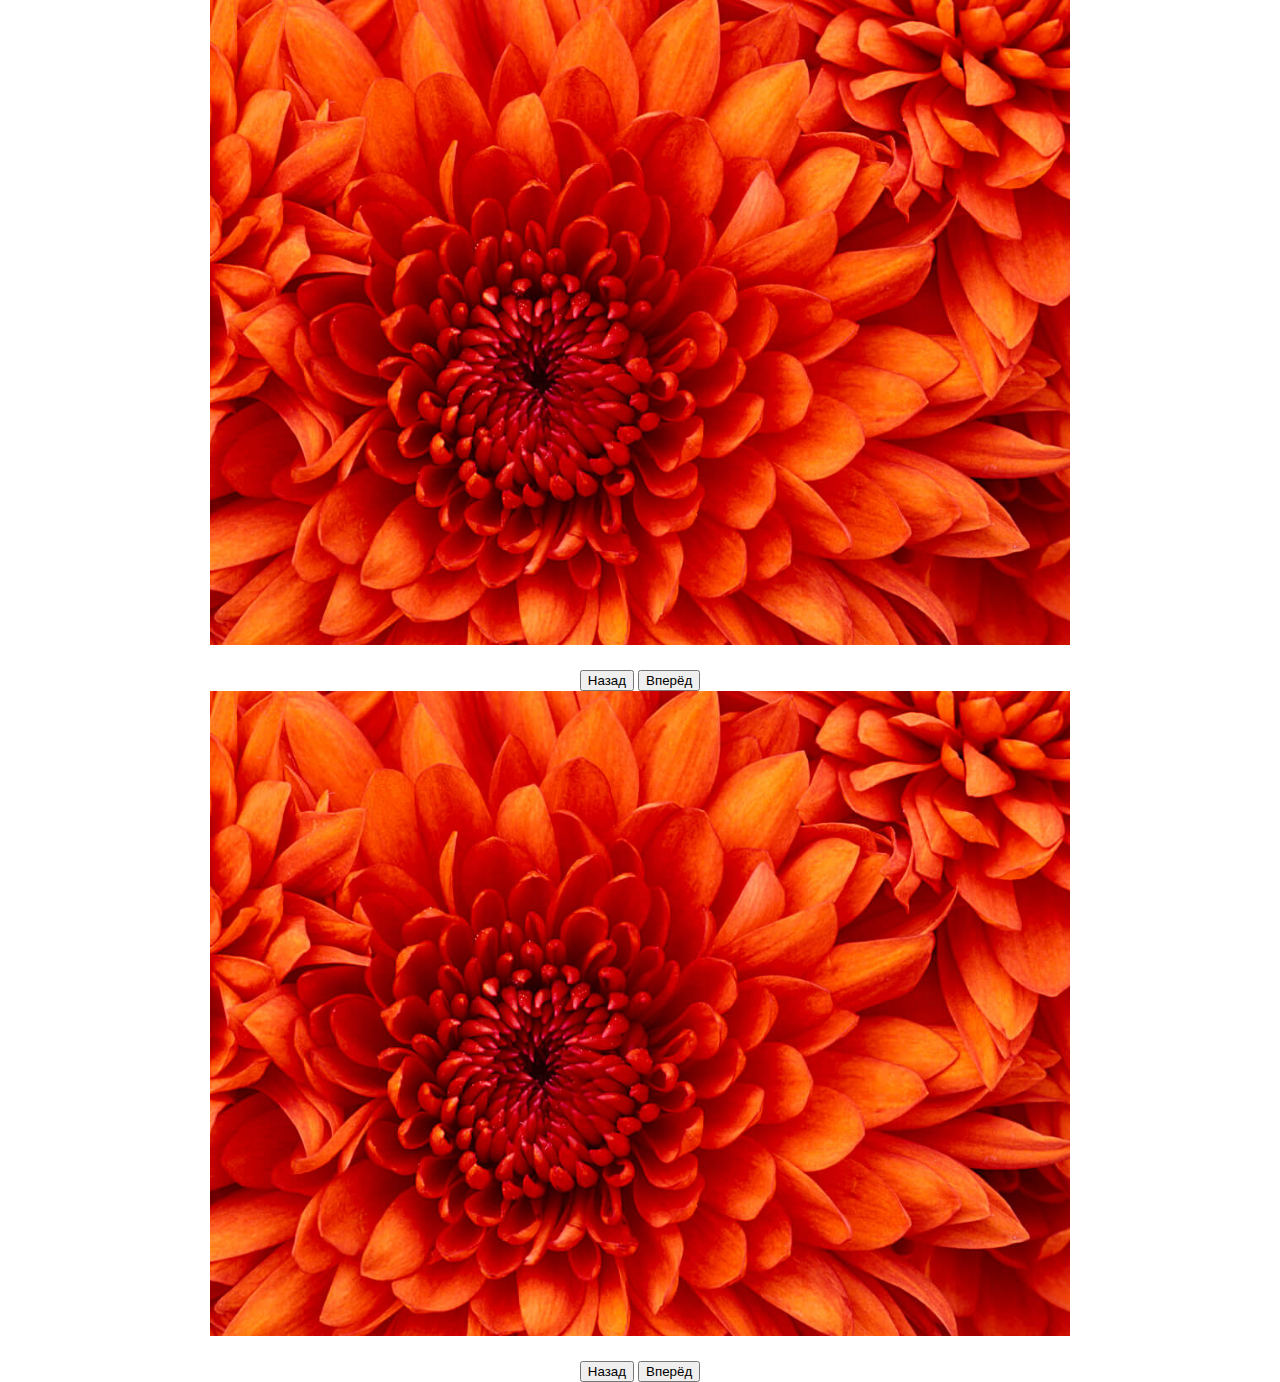
<file: js-animte/slider-opacity/index.html>
<!doctype html>
<html>
	<head>
		<meta charset="utf-8">
		<title>Первый сайт</title>
		<link rel="stylesheet" href="css/styles.css">
	</head>
	<body>
		<div class="gallery gallery-1">
			<div class="photos">
				<img src="img/Chrysanthemum.jpg" class="showed" alt="">
				<img src="img/Desert.jpg" alt="">
				<img src="img/Hydrangeas.jpg" alt="">
				<img src="img/Jellyfish.jpg" alt="">
				<img src="img/Koala.jpg" alt="">
				<img src="img/Lighthouse.jpg" alt="">
				<img src="img/Penguins.jpg" alt="">
				<img src="img/Tulips.jpg" alt="">
			</div>
			<div class="buttons">
				<input type="button" value="Назад" class="prev">
				<input type="button" value="Вперёд" class="next">
			</div>
		</div>
		
		<div class="gallery gallery-2">
			<div class="photos">
				<img src="img/Chrysanthemum.jpg" class="showed" alt="">
				<img src="img/Desert.jpg" alt="">
				<img src="img/Hydrangeas.jpg" alt="">
				<img src="img/Jellyfish.jpg" alt="">
				<img src="img/Koala.jpg" alt="">
			</div>
			<div class="buttons">
				<input type="button" value="Назад" class="prev">
				<input type="button" value="Вперёд" class="next">
			</div>
		</div>
		<script src="js/script.js"></script>
	</body>
</html>
</file>
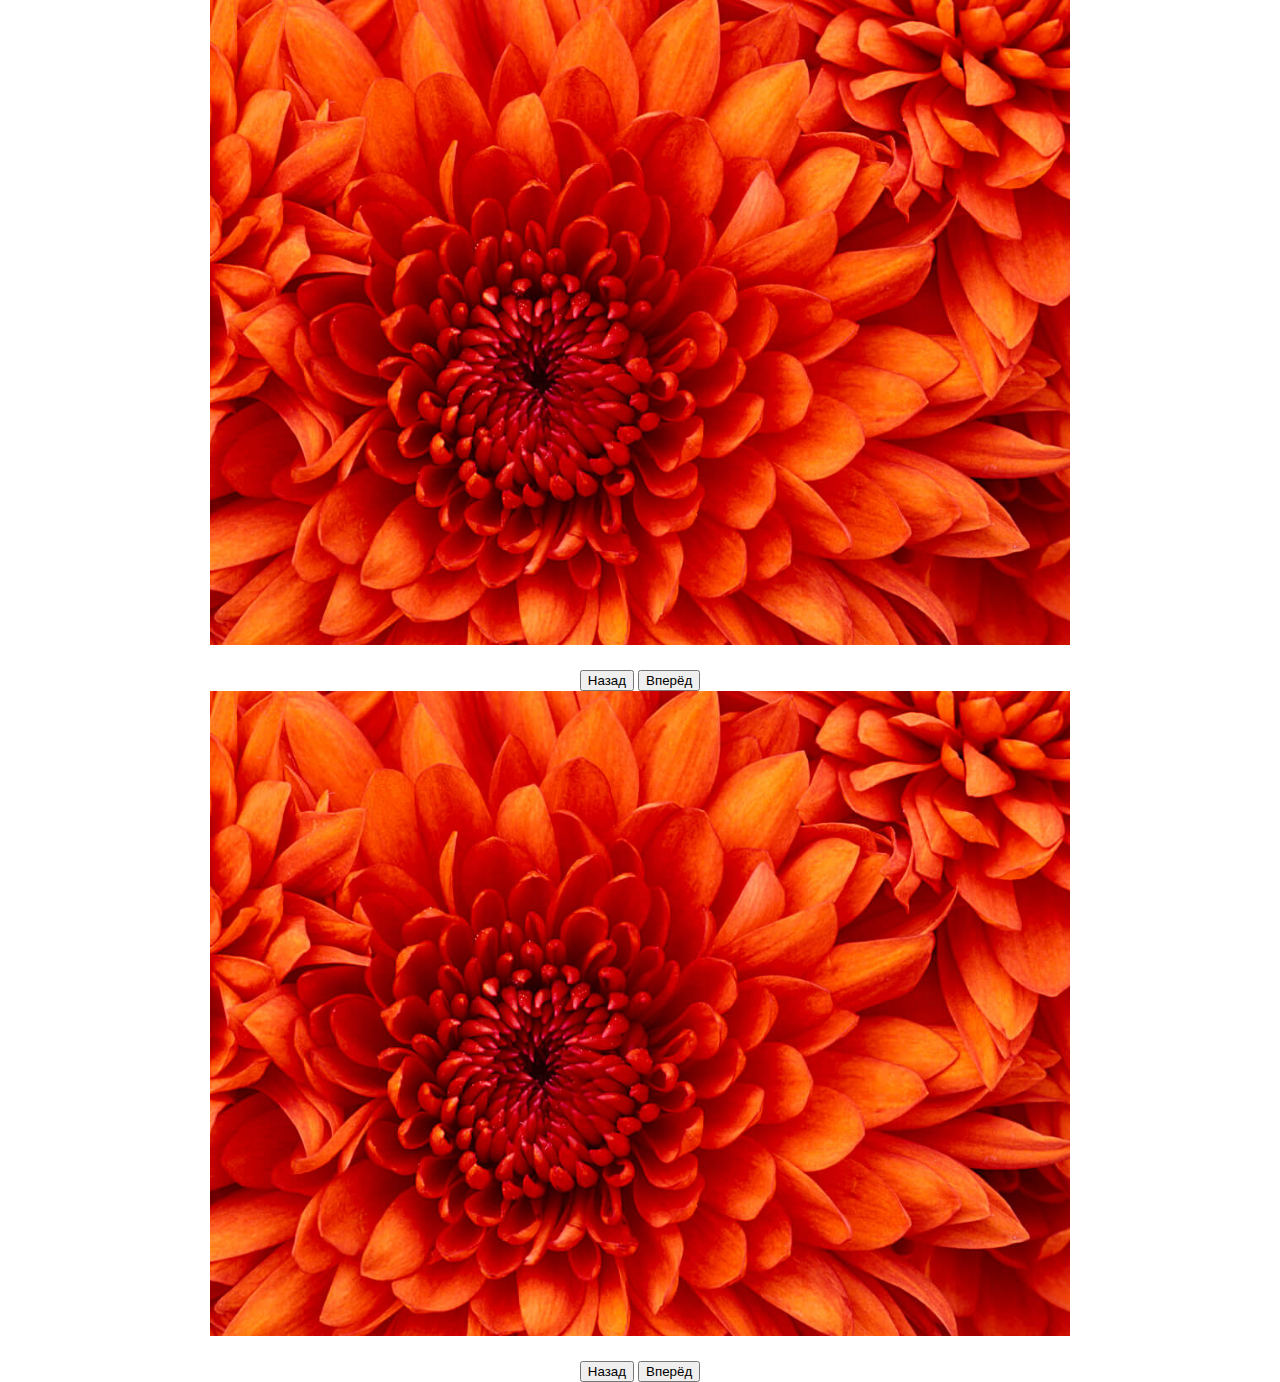
<file: js-animte/slider-translate/index.html>
<!doctype html>
<html>
	<head>
		<meta charset="utf-8">
		<title>Первый сайт</title>
		<link rel="stylesheet" href="css/styles.css">
	</head>
	<body>
		<div class="gallery gallery-1">
			<div class="photos">
				<img src="img/Chrysanthemum.jpg" class="showed" alt="">
				<img src="img/Desert.jpg" alt="">
				<img src="img/Hydrangeas.jpg" alt="">
				<img src="img/Jellyfish.jpg" alt="">
				<img src="img/Koala.jpg" alt="">
				<img src="img/Lighthouse.jpg" alt="">
				<img src="img/Penguins.jpg" alt="">
				<img src="img/Tulips.jpg" alt="">
			</div>
			<div class="buttons">
				<input type="button" value="Назад" class="prev">
				<input type="button" value="Вперёд" class="next">
			</div>
		</div>
		<div class="gallery gallery-2">
			<div class="photos">
				<img src="img/Chrysanthemum.jpg" class="showed" alt="">
				<img src="img/Desert.jpg" alt="">
				<img src="img/Hydrangeas.jpg" alt="">
				<img src="img/Jellyfish.jpg" alt="">
				<img src="img/Koala.jpg" alt="">
			</div>
			<div class="buttons">
				<input type="button" value="Назад" class="prev">
				<input type="button" value="Вперёд" class="next">
			</div>
		</div>
		<script src="js/script.js"></script>
	</body>
</html>
</file>
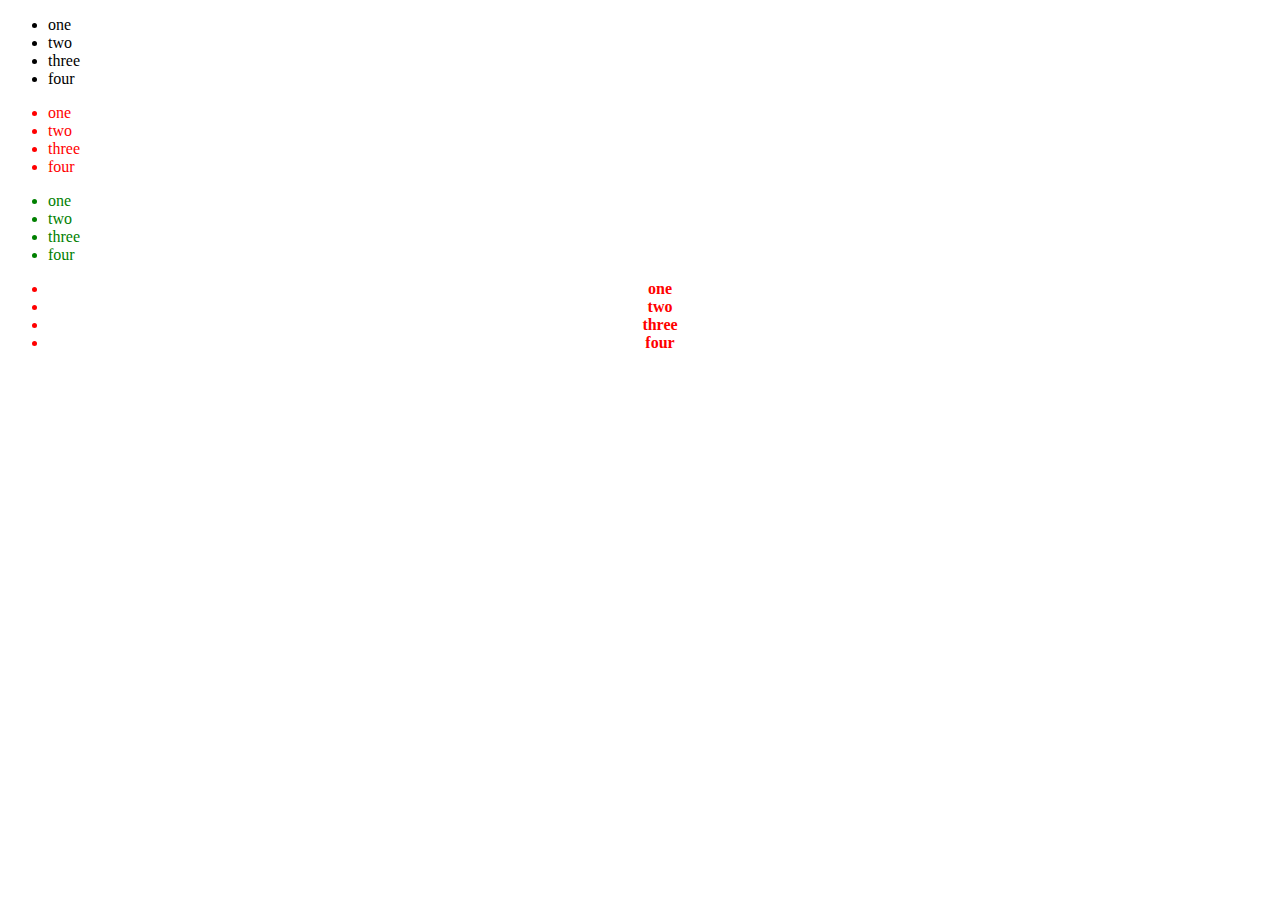
<file: OOP/lesson 3/index.html>
<!DOCTYPE html>
<html lang="en">

<head>
    <meta charset="UTF-8">
    <meta name="viewport" content="width=device-width, initial-scale=1.0">
    <title>Document</title>
    <link rel="stylesheet" href="style.css">
</head>

<body>


    <script src="class/List.js"></script>
    <script src="class/List2.js"></script>
    <script src="class/List3.js"></script>
    <script src="script.js"></script>
</body>

</html>
</file>
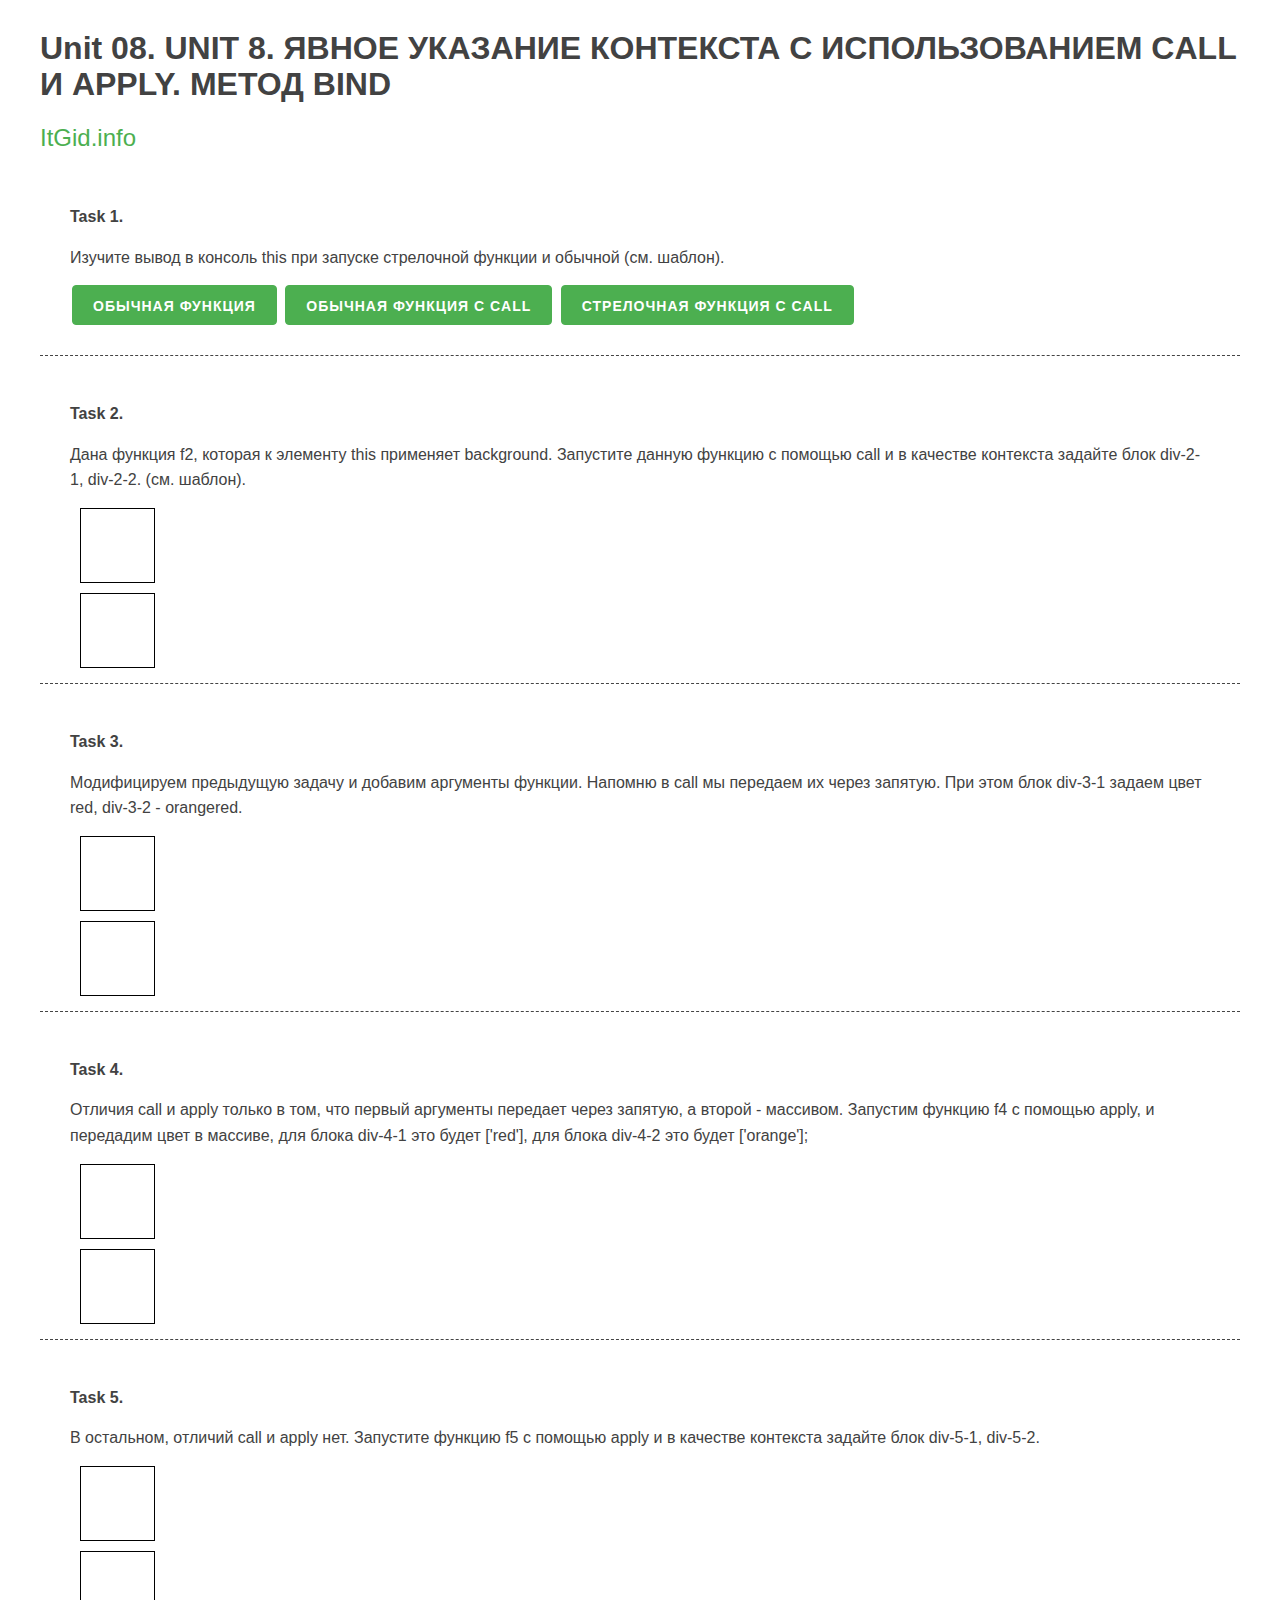
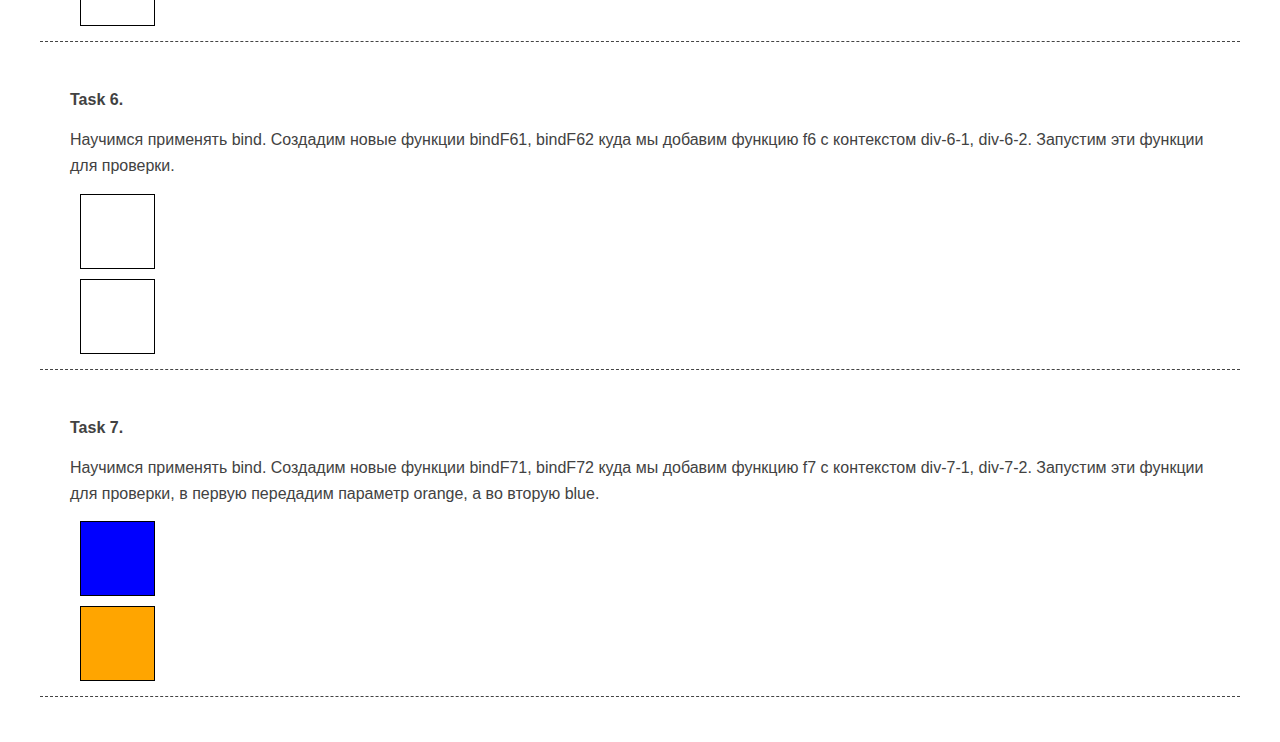
<file: OOP/lesson 7/index.html>
<!DOCTYPE html>
<html lang="en">

<head>
    <meta charset="UTF-8">
    <meta name="viewport" content="width=device-width, initial-scale=1.0">
    <link rel="stylesheet" href="css/mustard-ui.min.css">
    <link rel="stylesheet" href="css/style.css">
    <title>OOP JS. Unit 08</title>
</head>

<body>
    <div class="container">
        <h1>Unit 08. UNIT 8. ЯВНОЕ УКАЗАНИЕ КОНТЕКСТА С ИСПОЛЬЗОВАНИЕМ CALL И APPLY. МЕТОД BIND</h1>
        <h2><a href="https://itgid.info/unit/object-js?unit=oop-7">ItGid.info</a> </h2>

        <section>
            <p><b>Task 1.</b></p>
            <p>Изучите вывод в консоль this при запуске стрелочной функции и обычной (см. шаблон).</p>
            <button class="button-primary b-1">Обычная функция</button>
            <button class="button-primary b-1-2">Обычная функция c call</button>
            <button class="button-primary b-1-3">Стрелочная функция c call</button>
        </section>

        <section>
            <p><b>Task 2.</b></p>
            <p>Дана функция f2, которая к элементу this применяет background. Запустите данную функцию с помощью call и
                в качестве контекста задайте блок div-2-1, div-2-2. (см.
                шаблон).</p>
            <div class="div-2-1"></div>
            <div class="div-2-2"></div>
        </section>

        <section>
            <p><b>Task 3.</b></p>
            <p>Модифицируем предыдущую задачу и добавим аргументы функции. Напомню в call мы передаем их через запятую.
                При этом блок div-3-1 задаем цвет red, div-3-2 - orangered.</p>
            <div class="div-3-1"></div>
            <div class="div-3-2"></div>
        </section>

        <section>
            <p><b>Task 4.</b></p>
            <p>Отличия call и apply только в том, что первый аргументы передает через запятую, а второй - массивом.
                Запустим функцию f4 с помощью apply, и передадим цвет в массиве, для блока div-4-1 это будет ['red'],
                для блока div-4-2 это будет ['orange'];</p>
            <div class="div-4-1"></div>
            <div class="div-4-2"></div>
        </section>

        <section>
            <p><b>Task 5.</b></p>
            <p>В остальном, отличий call и apply нет. Запустите функцию f5 с помощью apply и в качестве контекста
                задайте
                блок div-5-1, div-5-2.</p>
            <div class="div-5-1"></div>
            <div class="div-5-2"></div>
        </section>
        <section>
            <p><b>Task 6.</b></p>
            <p>Научимся применять bind. Создадим новые функции bindF61, bindF62 куда мы добавим функцию f6 с контекстом
                div-6-1, div-6-2. Запустим эти функции для проверки. </p>
            <div class="div-6-1"></div>
            <div class="div-6-2"></div>
        </section>
        <section>
            <p><b>Task 7.</b></p>
            <p>Научимся применять bind. Создадим новые функции bindF71, bindF72 куда мы добавим функцию f7 с контекстом
                div-7-1, div-7-2. Запустим эти функции для проверки, в первую передадим параметр orange, а во вторую
                blue.</p>
            <div class="div-7-1"></div>
            <div class="div-7-2"></div>
        </section>
    </div>
    <script src="script.js"></script>
</body>

</html>
</file>
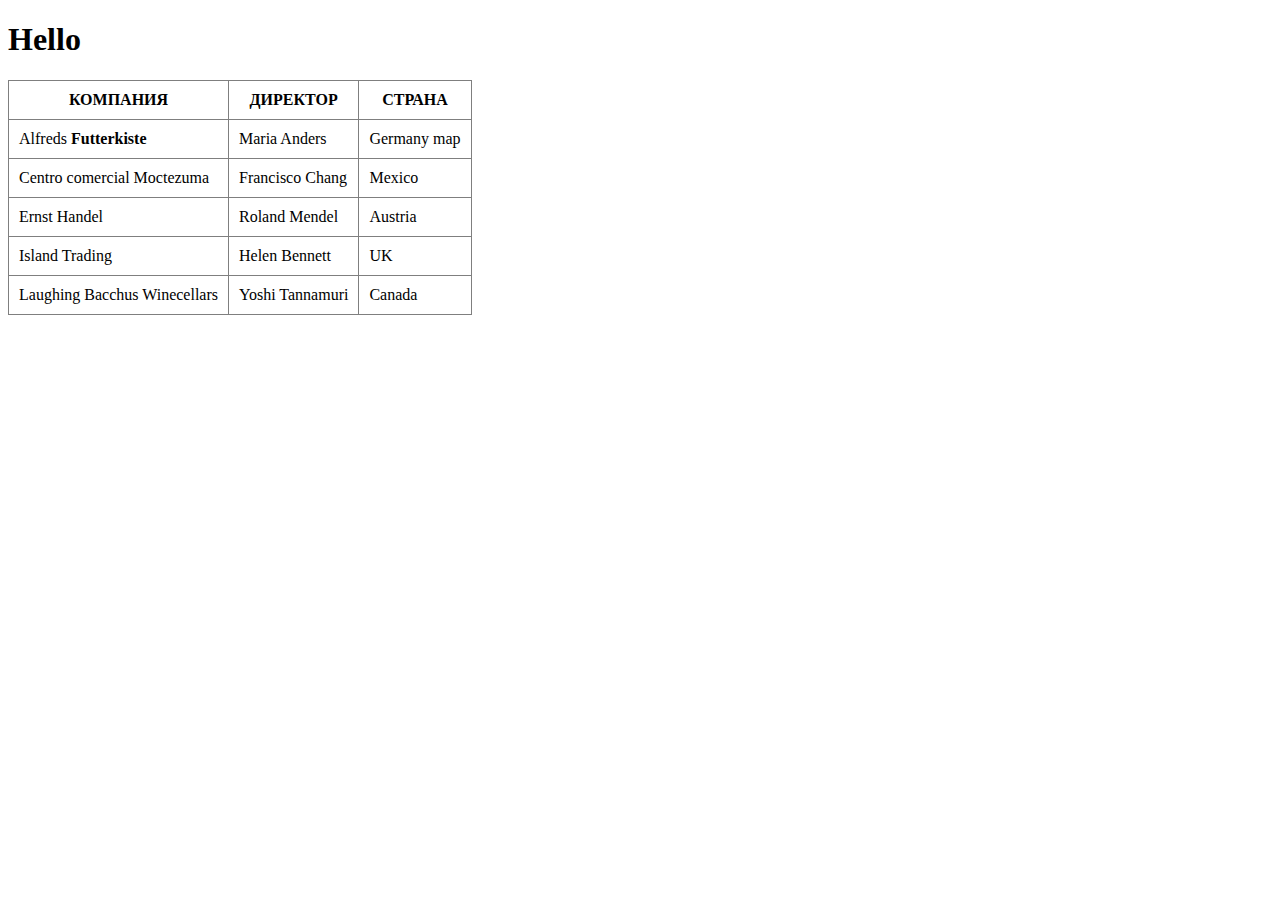
<file: OOP/lesson 8/index.html>
<!DOCTYPE html>
<html lang="en">

<head>
    <meta charset="UTF-8">
    <meta name="viewport" content="width=device-width, initial-scale=1.0">
    <title>Document</title>
    <link rel="stylesheet" href="style.css">
</head>

<body>

    <script src="GridView.js"></script>
    <script src="script.js"></script>
</body>

</html>
</file>
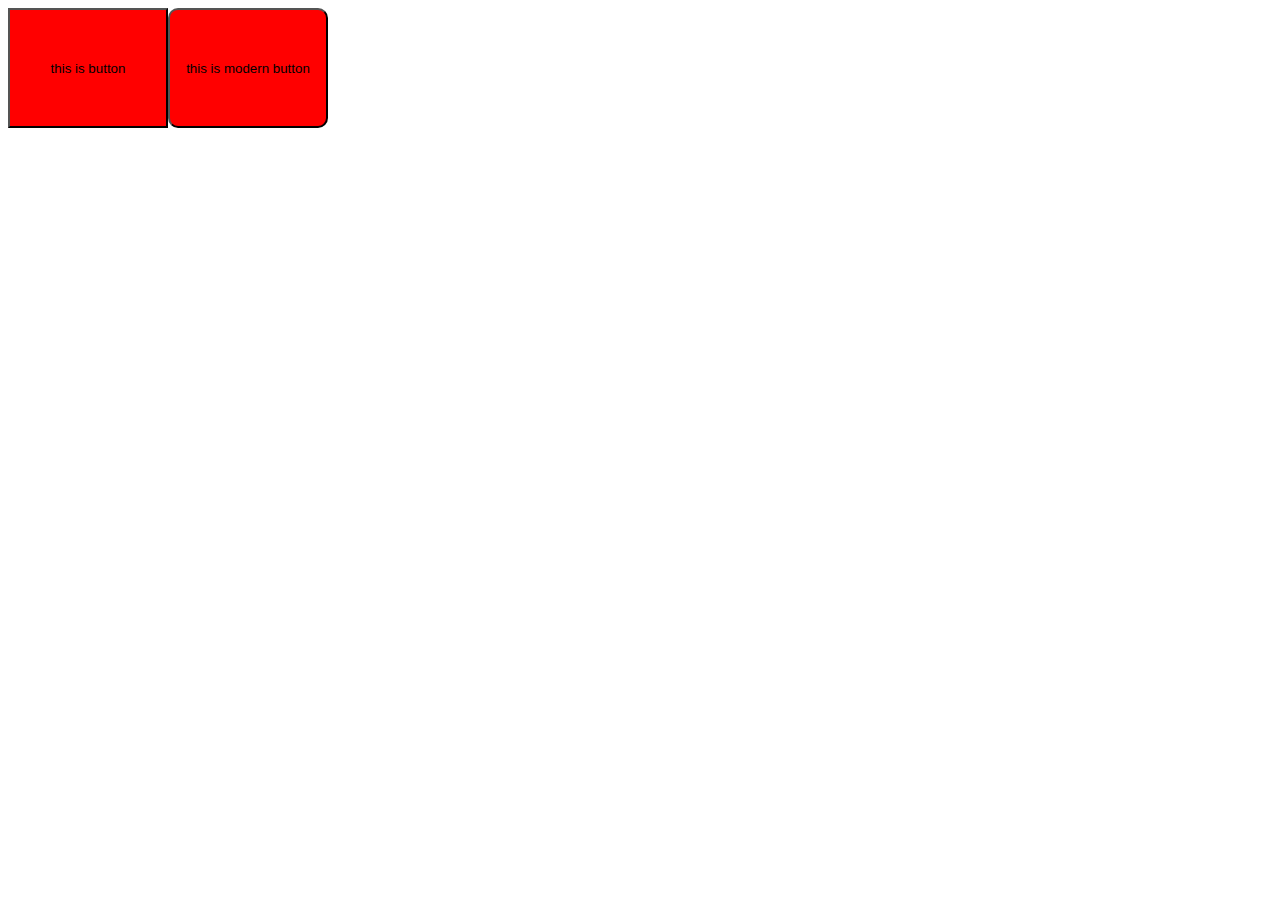
<file: OOP/lesson 2/дз/index.html>
<!DOCTYPE html>
<html lang="en">

<head>
    <meta charset="UTF-8">
    <meta name="viewport" content="width=device-width, initial-scale=1.0">
    <title>Document</title>
</head>

<body>


    <script src="class/Button.js"></script>
    <script src="class/ModernButton.js"></script>
    <script src="script.js"></script>

</body>

</html>
</file>
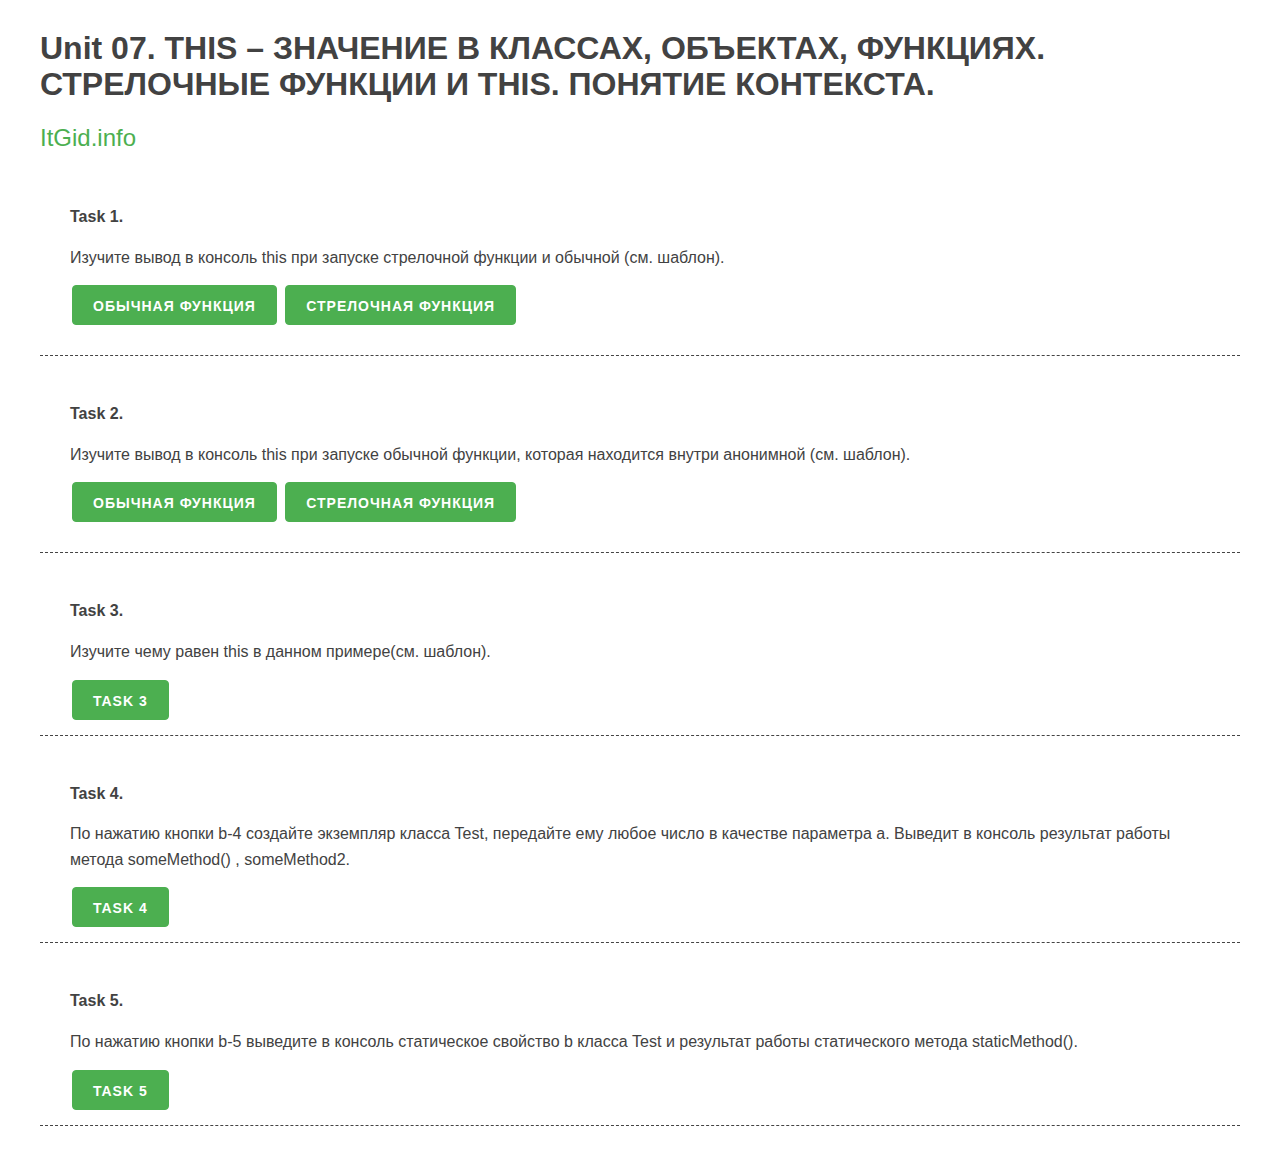
<file: OOP/lesson 6/hw/index.html>
<!DOCTYPE html>
<html lang="en">

<head>
    <meta charset="UTF-8">
    <meta name="viewport" content="width=device-width, initial-scale=1.0">
    <link rel="stylesheet" href="css/mustard-ui.min.css">
    <link rel="stylesheet" href="css/style.css">
    <title>OOP JS. Unit 07</title>
</head>

<body>
    <div class="container">
        <h1>Unit 07. THIS – ЗНАЧЕНИЕ В КЛАССАХ, ОБЪЕКТАХ, ФУНКЦИЯХ. СТРЕЛОЧНЫЕ ФУНКЦИИ И THIS. ПОНЯТИЕ КОНТЕКСТА.</h1>
        <h2><a href="https://itgid.info/unit/object-js?unit=oop-7">ItGid.info</a> </h2>

        <section>
            <p><b>Task 1.</b></p>
            <p>Изучите вывод в консоль this при запуске стрелочной функции и обычной (см. шаблон).</p>
            <button class="button-primary b-1">Обычная функция</button>
            <button class="button-primary b-1-2">Стрелочная функция</button>
        </section>

        <section>
            <p><b>Task 2.</b></p>
            <p>Изучите вывод в консоль this при запуске обычной функции, которая находится внутри анонимной (см.
                шаблон).</p>
            <button class="button-primary b-2">Обычная функция</button>
            <button class="button-primary b-2-2">Стрелочная функция</button>
        </section>

        <section>
            <p><b>Task 3.</b></p>
            <p>Изучите чему равен this в данном примере(см.
                шаблон).</p>
            <button class="button-primary b-3">Task 3</button>
        </section>

        <section>
            <p><b>Task 4.</b></p>
            <p>По нажатию кнопки b-4 создайте экземпляр класса Test, передайте ему любое число в качестве параметра a.
                Выведит в консоль результат работы метода someMethod() , someMethod2.</p>
            <button class="button-primary b-4">Task 4</button>
        </section>

        <section>
            <p><b>Task 5.</b></p>
            <p>По нажатию кнопки b-5 выведите в консоль статическое свойство b класса Test и результат работы
                статического метода staticMethod().</p>
            <button class="button-primary b-5">Task 5</button>
        </section>
    </div>
    <script src="class/Test.js"></script>
    <script src="script.js"></script>
</body>

</html>
</file>
<file: js-animte/faq-height-animate/css/styles.css>
html, body{
	margin: 0;
	background: #eee;
}

.faq{
	padding: 30px;
	max-width: 600px;
	overflow: hidden;
}

.faq .item{
	margin: 20px 0;
}

.faq .item .ask{
	font-size: 30px;
	margin-bottom: 10px;
	cursor: pointer;
}

.faq .item .answer{
	background: #ff0;
	overflow: hidden;
	padding: 0 15px;
	display:none;
	
}

.faq .item .answer.open { /* между ансвером и опеном нет пробела, потому что это не вложенные элемента, а 
	ситуация когда работают сразу два класса */
	
	display: block;
	
}

/* кей фреймс шоу, который будеи менять прозрачночть с 0 на 1 */
@keyframes show {    
	from{height:0}
	to{height: 100%;}
}









/* .faq .item .answer.open{
	display: block;
	animation: show 0.5s;
}

@keyframes show{
	from{opacity: 0; transform: translateX(-100px);}
	to{opacity: 1; transform: translateX(0);}
} */
</file>
<file: js-animte/site-navigation-with-debounce/css/styles.css>
html, body{
    margin: 0;
    background: #eee;
}

.menu{
    position: fixed;
    top: 0;
    left: 0;
    background: #000;
    color: #fff;
    height: 50px;
    width: 100%;
}

.menu a{
    color: inherit;
    line-height: 50px;
    font-size: 20px;
    margin: 0 10px;
    transition: color 0.4s;
}

.menu .menu__link-active{
    color: #ff0;
}

.content{
   margin-top: 70px;
}


.btnUp{
    position: fixed;
    right: 20px;
    bottom: 20px;
    background: #000;
    color:white;
    height: 50px;
    width:50px;
    line-height: 50px;
    text-align: center;
    cursor: pointer;
    opacity: 0;
    transition: opacity 0.5s;
    pointer-events: none; /* свойство при котором на кнопку неьзя нажать */
}
.btnUp-visible {
    pointer-events: auto;
    opacity: 1;
}
</file>
<file: js-animte/slider-opacity/css/styles.css>
html, body, ul, li{
	margin: 0;
	padding: 0;
}

.gallery{
	width: 860px;
	margin: 0 auto;
	text-align: center;
}

.gallery .photos{
	position: relative;
	height: 670px;
}

.gallery .photos img{
	width: 100%;
	position: absolute;
	left: 0;
	opacity: 0;
	transition: opacity 1s;
}

.gallery .photos img.showed{
	opacity: 1;
}
</file>
<file: js-animte/slider-translate/css/styles.css>
html, body, ul, li{
	margin: 0;
	padding: 0;
}

.gallery{
	width: 860px;
	margin: 0 auto;
	text-align: center;
}

.gallery .photos{
	position: relative;
	height: 670px;
	overflow: hidden;
}

.gallery .photos img{
	width: 100%;
	position: absolute;
	left: 0;
	transform: translateX(100%);
	
}

.gallery .photos img.showed{
	
	transform: translateX(0);
	

}
</file>
<file: OOP/lesson 3/style.css>
.red {
    color: red;
}

.green {
    color: green;
}

.blue {
    color: blue;
}

.text-center{
    text-align: center;
} 
.bold{
    font-weight: bold;
} 
.text-red{
    color: red;
}
</file>
<file: OOP/lesson 7/css/style.css>
.container  {
    width: 100%;
}

h1 {
    font-size: 32px;
    line-height: 36px;
}

h2  {
    font-size: 24px;
}

section {
    margin-bottom: 15px;
    padding-bottom: 15px;
    border-bottom: 1px dashed #444;
}

.block {
    width: 75px;
    height: 75px;
    margin: 25px;
    border: 2px solid #333;
}

.active {
    background: orange;
}

.hide {
    display: none;
}

.img-12-min {
    width: 64px;
}

.img-12-max {
    width: 128px;    border: 3px solid #fff;

}

.active-img {
    border: 3px solid black;
}

.div-2-1, .div-2-2,
.div-3-1, .div-3-2,
.div-4-1, .div-4-2,
.div-5-1, .div-5-2,
.div-6-1, .div-6-2 ,
.div-7-1, .div-7-2  {
    width: 75px;
    height: 75px;
    border: 1px solid black;
    margin: 10px;
}
</file>
<file: OOP/lesson 8/style.css>
table {
    border-collapse: collapse;
    border: 1px solid #7f7f7f;
}

table tr, td, th {
    border: 1px solid #7f7f7f;
}

table td, th {
    padding: 10px;
}

table th {
    text-transform: uppercase;
}
.header {
    font-family: Georgia;
}
</file>
<file: OOP/lesson 6/hw/css/style.css>
.container  {
    width: 100%;
}

h1 {
    font-size: 32px;
    line-height: 36px;
}

h2  {
    font-size: 24px;
}

section {
    margin-bottom: 15px;
    padding-bottom: 15px;
    border-bottom: 1px dashed #444;
}

.block {
    width: 75px;
    height: 75px;
    margin: 25px;
    border: 2px solid #333;
}

.active {
    background: orange;
}

.hide {
    display: none;
}

.img-12-min {
    width: 64px;
}

.img-12-max {
    width: 128px;    border: 3px solid #fff;

}

.active-img {
    border: 3px solid black;
}
</file>
<file: OOP/lesson 7/css/mustard-ui.min.css>
/*!
Mustard UI v0.0.5
MIT License
https://mustard-ui.com
*/*{margin:0;padding:0}html{box-sizing:border-box}*,*::after,*::before{box-sizing:inherit}body{display:flex;flex-direction:column;min-height:100vh;background-color:#fff}main{flex:1}.float-left{float:left}.float-right{float:right}.clear-fix::before,.clear-fix::after{content:"";display:table}.clear-fix::after{clear:both}.align-left{text-align:left}.align-center{text-align:center}.align-right{text-align:right}.container{max-width:1200px;margin-left:auto;margin-right:auto;padding:30px 0}.container-small{max-width:768px}.container-large{max-width:1440px}.display-flex{display:flex;justify-content:space-around}.display-none{display:none}.display-sm-up{display:none}@media (min-width: 425px){.display-sm-up{display:initial}}.display-md-up{display:none}@media (min-width: 768px){.display-md-up{display:initial}}.display-lg-up{display:none}@media (min-width: 1024px){.display-lg-up{display:initial}}.display-xlg-up{display:none}@media (min-width: 1440px){.display-xlg-up{display:initial}}.display-sm-down{display:none}@media (max-width: 424px){.display-sm-down{display:initial}}.display-md-down{display:none}@media (max-width: 767px){.display-md-down{display:initial}}.display-lg-down{display:none}@media (max-width: 1023px){.display-lg-down{display:initial}}.display-xlg-down{display:none}@media (max-width: 1439px){.display-xlg-down{display:initial}}.display-sm-to-md{display:none}@media (min-width: 425px) and (max-width: 767px){.display-sm-to-md{display:initial}}.display-sm-to-lg{display:none}@media (min-width: 425px) and (max-width: 1023px){.display-sm-to-lg{display:initial}}.display-sm-to-xlg{display:none}@media (min-width: 425px) and (max-width: 1439px){.display-sm-to-xlg{display:initial}}.display-md-to-lg{display:none}@media (min-width: 768px) and (max-width: 1023px){.display-md-to-lg{display:initial}}.display-md-to-xlg{display:none}@media (min-width: 768px) and (max-width: 1439px){.display-md-to-xlg{display:initial}}.display-lg-to-xlg{display:none}@media (min-width: 1024px) and (max-width: 1439px){.display-lg-to-xlg{display:initial}}.row{display:flex;flex-direction:row;flex-wrap:wrap;margin-top:15px;margin-bottom:15px}.row.row-reverse{flex-direction:row-reverse}.row .col{flex-grow:1;flex-basis:100%;max-width:100%;padding:5px 5px}.row .col.col-reverse{flex-direction:column-reverse}.row .col-xs-1{flex-basis:8.33333%;max-width:8.33333%}.row .col-xs-2{flex-basis:16.66667%;max-width:16.66667%}.row .col-xs-3{flex-basis:25%;max-width:25%}.row .col-xs-4{flex-basis:33.33333%;max-width:33.33333%}.row .col-xs-5{flex-basis:41.66667%;max-width:41.66667%}.row .col-xs-6{flex-basis:50%;max-width:50%}.row .col-xs-7{flex-basis:58.33333%;max-width:58.33333%}.row .col-xs-8{flex-basis:66.66667%;max-width:66.66667%}.row .col-xs-9{flex-basis:75%;max-width:75%}.row .col-xs-10{flex-basis:83.33333%;max-width:83.33333%}.row .col-xs-11{flex-basis:91.66667%;max-width:91.66667%}.row .col-xs-12{flex-basis:100%;max-width:100%}.row .col-xs-offset-1{margin-left:8.33333%}.row .col-xs-offset-2{margin-left:16.66667%}.row .col-xs-offset-3{margin-left:25%}.row .col-xs-offset-4{margin-left:33.33333%}.row .col-xs-offset-5{margin-left:41.66667%}.row .col-xs-offset-6{margin-left:50%}.row .col-xs-offset-7{margin-left:58.33333%}.row .col-xs-offset-8{margin-left:66.66667%}.row .col-xs-offset-9{margin-left:75%}.row .col-xs-offset-10{margin-left:83.33333%}.row .col-xs-offset-11{margin-left:91.66667%}.row .col-xs-offset-12{margin-left:100%}@media (min-width: 425px){.row .col-sm-1{flex-basis:8.33333%;max-width:8.33333%}.row .col-sm-2{flex-basis:16.66667%;max-width:16.66667%}.row .col-sm-3{flex-basis:25%;max-width:25%}.row .col-sm-4{flex-basis:33.33333%;max-width:33.33333%}.row .col-sm-5{flex-basis:41.66667%;max-width:41.66667%}.row .col-sm-6{flex-basis:50%;max-width:50%}.row .col-sm-7{flex-basis:58.33333%;max-width:58.33333%}.row .col-sm-8{flex-basis:66.66667%;max-width:66.66667%}.row .col-sm-9{flex-basis:75%;max-width:75%}.row .col-sm-10{flex-basis:83.33333%;max-width:83.33333%}.row .col-sm-11{flex-basis:91.66667%;max-width:91.66667%}.row .col-sm-12{flex-basis:100%;max-width:100%}.row .col-sm-offset-1{margin-left:8.33333%}.row .col-sm-offset-2{margin-left:16.66667%}.row .col-sm-offset-3{margin-left:25%}.row .col-sm-offset-4{margin-left:33.33333%}.row .col-sm-offset-5{margin-left:41.66667%}.row .col-sm-offset-6{margin-left:50%}.row .col-sm-offset-7{margin-left:58.33333%}.row .col-sm-offset-8{margin-left:66.66667%}.row .col-sm-offset-9{margin-left:75%}.row .col-sm-offset-10{margin-left:83.33333%}.row .col-sm-offset-11{margin-left:91.66667%}.row .col-sm-offset-12{margin-left:100%}}@media (min-width: 768px){.row .col-md-1{flex-basis:8.33333%;max-width:8.33333%}.row .col-md-2{flex-basis:16.66667%;max-width:16.66667%}.row .col-md-3{flex-basis:25%;max-width:25%}.row .col-md-4{flex-basis:33.33333%;max-width:33.33333%}.row .col-md-5{flex-basis:41.66667%;max-width:41.66667%}.row .col-md-6{flex-basis:50%;max-width:50%}.row .col-md-7{flex-basis:58.33333%;max-width:58.33333%}.row .col-md-8{flex-basis:66.66667%;max-width:66.66667%}.row .col-md-9{flex-basis:75%;max-width:75%}.row .col-md-10{flex-basis:83.33333%;max-width:83.33333%}.row .col-md-11{flex-basis:91.66667%;max-width:91.66667%}.row .col-md-12{flex-basis:100%;max-width:100%}.row .col-md-offset-1{margin-left:8.33333%}.row .col-md-offset-2{margin-left:16.66667%}.row .col-md-offset-3{margin-left:25%}.row .col-md-offset-4{margin-left:33.33333%}.row .col-md-offset-5{margin-left:41.66667%}.row .col-md-offset-6{margin-left:50%}.row .col-md-offset-7{margin-left:58.33333%}.row .col-md-offset-8{margin-left:66.66667%}.row .col-md-offset-9{margin-left:75%}.row .col-md-offset-10{margin-left:83.33333%}.row .col-md-offset-11{margin-left:91.66667%}.row .col-md-offset-12{margin-left:100%}}@media (min-width: 1024px){.row .col-lg-1{flex-basis:8.33333%;max-width:8.33333%}.row .col-lg-2{flex-basis:16.66667%;max-width:16.66667%}.row .col-lg-3{flex-basis:25%;max-width:25%}.row .col-lg-4{flex-basis:33.33333%;max-width:33.33333%}.row .col-lg-5{flex-basis:41.66667%;max-width:41.66667%}.row .col-lg-6{flex-basis:50%;max-width:50%}.row .col-lg-7{flex-basis:58.33333%;max-width:58.33333%}.row .col-lg-8{flex-basis:66.66667%;max-width:66.66667%}.row .col-lg-9{flex-basis:75%;max-width:75%}.row .col-lg-10{flex-basis:83.33333%;max-width:83.33333%}.row .col-lg-11{flex-basis:91.66667%;max-width:91.66667%}.row .col-lg-12{flex-basis:100%;max-width:100%}.row .col-lg-offset-1{margin-left:8.33333%}.row .col-lg-offset-2{margin-left:16.66667%}.row .col-lg-offset-3{margin-left:25%}.row .col-lg-offset-4{margin-left:33.33333%}.row .col-lg-offset-5{margin-left:41.66667%}.row .col-lg-offset-6{margin-left:50%}.row .col-lg-offset-7{margin-left:58.33333%}.row .col-lg-offset-8{margin-left:66.66667%}.row .col-lg-offset-9{margin-left:75%}.row .col-lg-offset-10{margin-left:83.33333%}.row .col-lg-offset-11{margin-left:91.66667%}.row .col-lg-offset-12{margin-left:100%}}@media (min-width: 1440px){.row .col-xlg-1{flex-basis:8.33333%;max-width:8.33333%}.row .col-xlg-2{flex-basis:16.66667%;max-width:16.66667%}.row .col-xlg-3{flex-basis:25%;max-width:25%}.row .col-xlg-4{flex-basis:33.33333%;max-width:33.33333%}.row .col-xlg-5{flex-basis:41.66667%;max-width:41.66667%}.row .col-xlg-6{flex-basis:50%;max-width:50%}.row .col-xlg-7{flex-basis:58.33333%;max-width:58.33333%}.row .col-xlg-8{flex-basis:66.66667%;max-width:66.66667%}.row .col-xlg-9{flex-basis:75%;max-width:75%}.row .col-xlg-10{flex-basis:83.33333%;max-width:83.33333%}.row .col-xlg-11{flex-basis:91.66667%;max-width:91.66667%}.row .col-xlg-12{flex-basis:100%;max-width:100%}.row .col-xlg-offset-1{margin-left:8.33333%}.row .col-xlg-offset-2{margin-left:16.66667%}.row .col-xlg-offset-3{margin-left:25%}.row .col-xlg-offset-4{margin-left:33.33333%}.row .col-xlg-offset-5{margin-left:41.66667%}.row .col-xlg-offset-6{margin-left:50%}.row .col-xlg-offset-7{margin-left:58.33333%}.row .col-xlg-offset-8{margin-left:66.66667%}.row .col-xlg-offset-9{margin-left:75%}.row .col-xlg-offset-10{margin-left:83.33333%}.row .col-xlg-offset-11{margin-left:91.66667%}.row .col-xlg-offset-12{margin-left:100%}}.section,section{padding:30px}.section :last-child,section :last-child{margin-bottom:0}.section-primary{background:#ffca28}.section-secondary{background:#f5f5f5}.section-tertiary{background:#fff}blockquote{display:block;margin:15px 15px 30px;padding:15px;font-size:18px;font-weight:400;border-left:4px solid #4caf50;background:#fff}blockquote :last-child{margin-bottom:0}.button,button,input[type='button'],input[type='reset'],input[type='submit']{display:inline-block;height:40px;margin:0 2px 15px;padding:0 20px;width:auto;background:none;overflow:visible;-webkit-appearance:none;-moz-appearance:none;appearance:none;transition:all .1s ease-out;font-size:14px;font-weight:600;color:inherit;line-height:40px;letter-spacing:1px;text-decoration:none;text-transform:uppercase;white-space:nowrap;border-radius:4px;border-style:solid;border-width:1px}.button:focus,button:focus,input[type='button']:focus,input[type='reset']:focus,input[type='submit']:focus{outline:none}.button:focus,.button:hover,button:focus,button:hover,input[type='button']:focus,input[type='button']:hover,input[type='reset']:focus,input[type='reset']:hover,input[type='submit']:focus,input[type='submit']:hover{opacity:0.85;cursor:pointer;transform:scale(1.025)}.button:active,button:active,input[type='button']:active,input[type='reset']:active,input[type='submit']:active{opacity:1;transform:scale(1)}.button:disabled,button:disabled,input[type='button']:disabled,input[type='reset']:disabled,input[type='submit']:disabled{opacity:0.5}.button:disabled:hover,button:disabled:hover,input[type='button']:disabled:hover,input[type='reset']:disabled:hover,input[type='submit']:disabled:hover{cursor:not-allowed}.button-primary{background-color:#4caf50;color:#fff;border-color:#4caf50}.button-primary-outlined{background-color:#fff;color:#4caf50;border-color:#4caf50}.button-primary-text{color:#4caf50;border-color:transparent}.button-success{background-color:#4caf50;color:#fff;border-color:#4caf50}.button-success-outlined{background-color:#fff;color:#4caf50;border-color:#4caf50}.button-success-text{color:#4caf50;border-color:transparent}.button-info{background-color:#9e9e9e;color:#fff;border-color:#9e9e9e}.button-info-outlined{background-color:#fff;color:#9e9e9e;border-color:#9e9e9e}.button-info-text{color:#9e9e9e;border-color:transparent}.button-warning{background-color:#ffb300;color:#fff;border-color:#ffb300}.button-warning-outlined{background-color:#fff;color:#ffb300;border-color:#ffb300}.button-warning-text{color:#ffb300;border-color:transparent}.button-danger{background-color:#f44336;color:#fff;border-color:#f44336}.button-danger-outlined{background-color:#fff;color:#f44336;border-color:#f44336}.button-danger-text{color:#f44336;border-color:transparent}.button-round{border-radius:24px}.button-large{height:48px;line-height:48px;padding:0 30px;font-size:16px}.button-small{height:30px;line-height:30px;padding:0 15px;font-size:12px}pre{display:block;margin:15px 0;padding:10px 15px;border-left:4px solid #4caf50;background:#f5f5f5;font-family:Consolas, Monaco, 'Andale Mono', 'Ubuntu Mono', monospace;font-size:15px;color:#212121;white-space:normal;overflow-x:auto}code{background:#f5f5f5;color:#212121;font-family:Monaco, 'Courier New', Courier, monospace;white-space:pre}.form-control{position:relative;margin-bottom:10px}.form-control-group{display:flex;justify-content:flex-start}.form-control-group .form-control{flex:1;padding-right:15px}.form-control-group .form-control:last-of-type{padding-right:0}.form-control-group .form-control.grow-1x{flex-grow:1}.form-control-group .form-control.grow-2x{flex-grow:2}.form-control-group .form-control.grow-3x{flex-grow:3}.validation-error{margin-top:2px;font-size:12px;color:#f44336}label{font-size:14px;font-weight:400}input[type="text"],input[type="password"],select{-webkit-appearance:none;-moz-appearance:none;appearance:none;display:block;width:100%;padding:10px;line-height:20px;font-size:16px;font-weight:inherit;background:#fff;border-radius:5px;border:1px solid #bdbdbd}input[type="text"]::-webkit-input-placeholder,input[type="password"]::-webkit-input-placeholder,select::-webkit-input-placeholder{color:#9e9e9e}input[type="text"]:-ms-input-placeholder,input[type="password"]:-ms-input-placeholder,select:-ms-input-placeholder{color:#9e9e9e}input[type="text"]::-ms-input-placeholder,input[type="password"]::-ms-input-placeholder,select::-ms-input-placeholder{color:#9e9e9e}input[type="text"]::placeholder,input[type="password"]::placeholder,select::placeholder{color:#9e9e9e}input[type="text"]:focus,input[type="password"]:focus,select:focus{outline:none;border-color:#4caf50}input[type="text"].invalid,input[type="password"].invalid,select.invalid{border-color:#f44336}fieldset{margin:15px 0;padding:15px;font-size:14px;border:1px solid #bdbdbd;border-radius:5px}fieldset legend{padding:0 5px}input[type="checkbox"],input[type="radio"]{margin-right:10px}select{background:#fff url('data:image/svg+xml;utf8,<svg xmlns="http://www.w3.org/2000/svg" height="14" viewBox="0 0 29 14" width="29"><path fill="#bdbdbd" d="M9.37727 3.625l5.08154 6.93523L19.54036 3.625"/></svg>') center right no-repeat;padding-right:30px}select:hover{cursor:pointer}select:disabled{opacity:0.5}select:focus{background:#fff url('data:image/svg+xml;utf8,<svg xmlns="http://www.w3.org/2000/svg" height="14" viewBox="0 0 29 14" width="29"><path fill="#4caf50" d="M9.37727 3.625l5.08154 6.93523L19.54036 3.625"/></svg>') center right no-repeat}textarea{-webkit-appearance:none;-moz-appearance:none;appearance:none;display:block;width:100%;padding:10px 15px;min-height:100px;font-size:16px;font-weight:300;line-height:1.4;color:#000;background-color:#fff;border:1px solid #bdbdbd;border-radius:5px}textarea::-webkit-input-placeholder{color:#9e9e9e}textarea:-ms-input-placeholder{color:#9e9e9e}textarea::-ms-input-placeholder{color:#9e9e9e}textarea::placeholder{color:#9e9e9e}textarea:focus{border-color:#4caf50;outline:none}textarea.invalid{border-color:#ef9a9a}a{text-decoration:none;color:#4caf50;font-weight:400;transition:opacity .1s ease-out}a:focus,a:hover{opacity:0.75}a:active{opacity:1}ul,ol,dl{list-style:none;margin-bottom:15px}ul{list-style:circle inside}ol{list-style:decimal inside}table{margin:15px 0;width:100%;border-spacing:0;border-collapse:collapse}table tr{border-bottom:1px solid #eee;text-align:left}table thead th{padding:15px;font-weight:300;color:#9e9e9e}table tbody td{padding:15px;font-weight:300}body{font-family:"Open Sans",sans-serif;font-size:16px;line-height:1.6;font-weight:300;color:#424242}h1,h2,h3,h4,h5,h6{font-family:"Open Sans",sans-serif;font-weight:300;color:#424242;margin:0 0 10px;font-weight:600}.h1,h1{font-size:48px;line-height:60px}.h2,h2{font-size:40px;line-height:52px}.h3,h3{font-size:32px;line-height:44px}.h4,h4{font-size:28px;line-height:40px}.h5,h5{font-size:24px;line-height:36px}.h6,h6{font-size:20px;line-height:32px}p{margin-bottom:15px}p.magnify{font-size:17.6px;line-height:1.8}strong,b{font-weight:600}.alert{margin:15px 0;padding:15px;border-radius:5px}.alert-danger{background:#ffebee}.alert-info{background:#e3f2fd}.alert-warning{background:#fff8e1}.alert-success{background:#e8f5e9}.breadcrumbs{display:flex;list-style:none;font-size:14px}.breadcrumbs li{display:block}.breadcrumbs li::after{display:inline-block;content:"/";padding:0 5px;color:#9e9e9e}.breadcrumbs li:last-of-type::after{display:none}.card{margin:15px;padding:30px;background:#fff;overflow:hidden;border-radius:5px;box-shadow:0 4px 12px rgba(224,224,224,0.5)}.card-title{font-size:24px;margin-bottom:5px}.card-actions{display:flex;align-items:center;margin-top:30px;list-style:none;justify-content:space-around}.card-actions>*{margin-bottom:0}.footer,footer{padding:30px;width:100%;background:#757575}.footer .copyright,footer .copyright{margin:0;padding-top:30px;font-size:14px;color:#fff;border-top:1px solid #9e9e9e}.footer .copyright a,footer .copyright a{color:#bdbdbd}.footer-text p{color:#fff}.footer-links-category{color:#fff;font-size:14px;font-weight:600;text-transform:uppercase;letter-spacing:1px}.footer-links{list-style:none}.footer-links li{margin-top:5px}.footer-links a{color:#bdbdbd}header,.header{position:relative;display:flex;flex-direction:column;justify-content:center;align-items:center;padding:0 15px;height:100vh;background:#ffc107}header .title,.header .title{font-size:50px;line-height:50px;font-weight:400;color:#424242;text-align:center}@media (min-width: 768px){header .title,.header .title{font-size:60px;line-height:60px}}header .subtitle,.header .subtitle{font-size:18px;line-height:26px;font-weight:300;color:#424242;text-align:center}@media (min-width: 768px){header .subtitle,.header .subtitle{font-size:25.2px;line-height:25.2px}}header .disclaimer,.header .disclaimer{font-size:12px;color:#424242;text-align:center}header .scroll-down,.header .scroll-down{opacity:1;transition:all .5s ease-in 3s}header .scroll-down,.header .scroll-down{display:flex;align-items:center;justify-content:center;position:absolute;bottom:45px;left:50%;margin-left:-16px;width:32px;height:32px;border:2px solid #424242;border-radius:50%;animation:bounce 2s infinite 2s;transition:all .2s ease-in}header .scroll-down::before,.header .scroll-down::before{display:block;position:relative;bottom:2px;content:'';transform:rotate(-45deg);width:12px;height:12px;border:2px solid #424242;border-width:0px 0 2px 2px}@keyframes bounce{0%,100%,20%,50%,80%{transform:translateY(0)}40%{transform:translateY(-10px)}60%{transform:translateY(-5px)}}.menu{display:inline-block;list-style:none;background:#fff;border-radius:5px;box-shadow:0 4px 12px rgba(158,158,158,0.5)}.menu li a{display:block;padding:10px 30px;border-bottom:1px solid #eee}.menu li a:focus,.menu li a:hover{background:#fafafa}.modal-mask{position:fixed;top:0;right:0;bottom:0;left:0;background:rgba(97,97,97,0.5);z-index:10}.modal{display:flex;flex-direction:column;justify-content:space-between;position:fixed;top:50%;left:50%;max-width:540px;transform:translate(-50%, -50%);background:#fff;border-radius:5px;overflow:hidden;box-shadow:0 4px 12px rgba(117,117,117,0.5)}.modal-head{padding:10px 15px}.modal-head .modal-title{font-size:24px}.modal-body{flex:1;padding:30px 15px;background:#eee}.modal-footer{padding:15px}.modal-footer>*{margin-bottom:0}nav,.nav{padding:0 15px;height:60px;width:100%;background:#ffc107}nav a,.nav a{display:block;color:#424242}.nav-container{display:flex;align-items:center;justify-content:space-between;height:100%;max-width:1200px;margin:0 auto;padding:0 30px}.nav-logo{display:flex;align-items:center;font-size:32px;line-height:32px}.nav-links{display:none;list-style:none;margin:0;height:100%}@media (min-width: 768px){.nav-links{display:flex}}.nav-links li,.nav-links a{height:100%}.nav-links a{display:flex;align-items:center;padding:0 30px}.nav-links a:active{color:#4caf50}.nav-links a.active{border-bottom:4px solid #4caf50}.mobile-menu-toggle{display:block;position:relative;height:20px;width:26px}@media (min-width: 768px){.mobile-menu-toggle{display:none}}.mobile-menu-toggle:focus,.mobile-menu-toggle:hover{cursor:pointer}.mobile-menu-toggle::before{position:absolute;top:0;left:0;width:26px;height:4px;content:'';background:#424242;border-radius:4px;box-shadow:0 8px 0 0 #424242,0 16px 0 0 #424242}.pagination{display:flex;list-style:none;margin:15px 0}.pagination li{margin:0 5px}.pagination li a{display:block;padding:5px 10px;border-radius:5px;background:#fff;border:1px solid #e0e0e0}.pagination li a.active,.pagination li a:focus,.pagination li a:hover{opacity:1;border-color:#4caf50}.pagination li a.active{background:#4caf50;color:#fff}.pagination li a:active{transform:scale(0.95)}.panel{background:#fff;border-radius:5px;overflow:hidden;margin:30px 0;box-shadow:0 4px 12px rgba(224,224,224,0.5)}.panel-head{display:flex;align-items:center;justify-content:space-between;margin-bottom:10px;padding:10px 15px;background:#fafafa}.panel-head .panel-title{font-size:28px}.panel-body{padding:30px 15px}.panel-footer{padding:15px;background:#fafafa}.panel-footer>*{margin-bottom:0}.pricing-table .package{display:flex;flex-direction:column;justify-content:space-between;flex-wrap:wrap;margin:15px;padding:30px;border:1px solid #e0e0e0;border-radius:5px;text-align:center;background:#fff}.pricing-table .package.featured{border-color:#4caf50;border-width:2px}.pricing-table .package.featured .package-name{color:#4caf50}.pricing-table .package hr{border:0;border-bottom:1px solid #e0e0e0;height:1px}.pricing-table .package .package-name{font-weight:700;text-transform:uppercase}.pricing-table .package .price{margin:15px 0 0 0;font-size:36px;line-height:1.2}.pricing-table .package .price-disclaimer{font-size:12px}.pricing-table .package .features{flex:1;padding:15px;list-style:none}.pricing-table .package .features li{margin-bottom:5px}.progress-bar{position:relative;margin:15px 0;height:20px;background:#eee;border-radius:5px;overflow:hidden}.progress-bar>span{display:block;position:absolute;height:100%;border-radius:4px;overflow:hidden}.progress-bar>span.progress-bar-green{background:#66bb6a}.progress-bar>span.progress-bar-blue{background:#42a5f5}.progress-bar>span.progress-bar-red{background:#ef5350}.progress-bar.striped>span:after{content:"";position:absolute;top:0;left:0;bottom:0;right:0;background-image:linear-gradient(-45deg, rgba(255,255,255,0.2) 25%, transparent 25%, transparent 50%, rgba(255,255,255,0.2) 50%, rgba(255,255,255,0.2) 75%, transparent 75%, transparent);background-size:50px 50px;overflow:hidden}.progress-bar.animated>span:after{animation:move 2s linear infinite}@keyframes move{0%{background-position:0 0}100%{background-position:50px 50px}}.sidebar{padding:15px}.sidebar-left{border-right:1px solid #e0e0e0}.sidebar-right{border-left:1px solid #e0e0e0}.sidebar-category{padding:10px;font-size:18px;color:#757575;border-bottom:1px solid #e0e0e0;background:url('data:image/svg+xml;utf8,<svg xmlns="http://www.w3.org/2000/svg" height="14" viewBox="0 0 29 14" width="29"><path d="M9.4 3.6l5.1 6.9L19.5 3.6" fill="#bdbdbd"/></svg>') center right no-repeat}.sidebar-category:focus,.sidebar-category:hover{cursor:pointer;opacity:0.75}.sidebar-links{list-style:none;padding-left:10px}.sidebar-links a{display:block;padding:5px 10px}.sidebar-links a.active{font-weight:700}.stepper{margin:30px 15px}.stepper .step{position:relative;padding:0 30px;margin-bottom:30px;border-left:1px solid #bdbdbd}.stepper .step:last-of-type{border:none}.stepper .step .step-number{display:flex;flex-direction:column;align-items:center;justify-content:center;position:absolute;top:0;left:-18px;height:36px;width:36px;z-index:1;font-weight:600;color:#fff;background:#8bc34a;border-radius:50%;box-shadow:0 2px 4px #e0e0e0}.stepper .step .step-title{margin:0;font-weight:600;font-size:20px;line-height:36px}.tabs{list-style:none;display:flex;margin:15px 0 30px}.tabs .tab{padding:8px 45px;border-bottom:1px solid #e0e0e0;color:#bdbdbd}.tabs .tab.active{border-top:2px solid #4caf50;border-left:1px solid #e0e0e0;border-right:1px solid #e0e0e0;border-bottom:none;color:#757575}.tabs .tab:focus,.tabs .tab:hover{opacity:1;color:#424242}.tags{display:flex;flex-wrap:wrap;list-style:none}.tags .tag{margin-right:5px;padding:5px 15px;font-size:14px;font-weight:400;border-radius:4px;color:#fff;background:#9e9e9e;box-shadow:0 2px 4px #eee}.tags .tag a{display:block;color:#fff}.tags .tag-rounded{border-radius:16px}.tags .tag-blue{background:#2196f3}.tags .tag-red{background:#f44336}.tags .tag-green{background:#4caf50}.tags .tag-orange{background:#ff9800}.tooltip{display:inline-block;position:relative;border-bottom:1px dashed #bdbdbd}.tooltip:focus,.tooltip:hover{cursor:pointer}.tooltip:focus .tooltip-text,.tooltip:hover .tooltip-text{display:block}.tooltip-text{display:none;position:absolute;bottom:125%;left:50%;transform:translateX(-50%);min-width:300px;padding:10px 15px;color:#fff;text-align:center;background:#424242;border-radius:5px;box-shadow:0 2px 4px #9e9e9e}.tooltip-text::after{position:absolute;content:'';top:100%;left:50%;transform:translateX(-50%);border-width:8px;border-style:solid;border-color:#424242 transparent transparent}

/*# sourceMappingURL=mustard-ui.min.css.map */
</file>
<file: OOP/lesson 6/hw/css/mustard-ui.min.css>
/*!
Mustard UI v0.0.5
MIT License
https://mustard-ui.com
*/*{margin:0;padding:0}html{box-sizing:border-box}*,*::after,*::before{box-sizing:inherit}body{display:flex;flex-direction:column;min-height:100vh;background-color:#fff}main{flex:1}.float-left{float:left}.float-right{float:right}.clear-fix::before,.clear-fix::after{content:"";display:table}.clear-fix::after{clear:both}.align-left{text-align:left}.align-center{text-align:center}.align-right{text-align:right}.container{max-width:1200px;margin-left:auto;margin-right:auto;padding:30px 0}.container-small{max-width:768px}.container-large{max-width:1440px}.display-flex{display:flex;justify-content:space-around}.display-none{display:none}.display-sm-up{display:none}@media (min-width: 425px){.display-sm-up{display:initial}}.display-md-up{display:none}@media (min-width: 768px){.display-md-up{display:initial}}.display-lg-up{display:none}@media (min-width: 1024px){.display-lg-up{display:initial}}.display-xlg-up{display:none}@media (min-width: 1440px){.display-xlg-up{display:initial}}.display-sm-down{display:none}@media (max-width: 424px){.display-sm-down{display:initial}}.display-md-down{display:none}@media (max-width: 767px){.display-md-down{display:initial}}.display-lg-down{display:none}@media (max-width: 1023px){.display-lg-down{display:initial}}.display-xlg-down{display:none}@media (max-width: 1439px){.display-xlg-down{display:initial}}.display-sm-to-md{display:none}@media (min-width: 425px) and (max-width: 767px){.display-sm-to-md{display:initial}}.display-sm-to-lg{display:none}@media (min-width: 425px) and (max-width: 1023px){.display-sm-to-lg{display:initial}}.display-sm-to-xlg{display:none}@media (min-width: 425px) and (max-width: 1439px){.display-sm-to-xlg{display:initial}}.display-md-to-lg{display:none}@media (min-width: 768px) and (max-width: 1023px){.display-md-to-lg{display:initial}}.display-md-to-xlg{display:none}@media (min-width: 768px) and (max-width: 1439px){.display-md-to-xlg{display:initial}}.display-lg-to-xlg{display:none}@media (min-width: 1024px) and (max-width: 1439px){.display-lg-to-xlg{display:initial}}.row{display:flex;flex-direction:row;flex-wrap:wrap;margin-top:15px;margin-bottom:15px}.row.row-reverse{flex-direction:row-reverse}.row .col{flex-grow:1;flex-basis:100%;max-width:100%;padding:5px 5px}.row .col.col-reverse{flex-direction:column-reverse}.row .col-xs-1{flex-basis:8.33333%;max-width:8.33333%}.row .col-xs-2{flex-basis:16.66667%;max-width:16.66667%}.row .col-xs-3{flex-basis:25%;max-width:25%}.row .col-xs-4{flex-basis:33.33333%;max-width:33.33333%}.row .col-xs-5{flex-basis:41.66667%;max-width:41.66667%}.row .col-xs-6{flex-basis:50%;max-width:50%}.row .col-xs-7{flex-basis:58.33333%;max-width:58.33333%}.row .col-xs-8{flex-basis:66.66667%;max-width:66.66667%}.row .col-xs-9{flex-basis:75%;max-width:75%}.row .col-xs-10{flex-basis:83.33333%;max-width:83.33333%}.row .col-xs-11{flex-basis:91.66667%;max-width:91.66667%}.row .col-xs-12{flex-basis:100%;max-width:100%}.row .col-xs-offset-1{margin-left:8.33333%}.row .col-xs-offset-2{margin-left:16.66667%}.row .col-xs-offset-3{margin-left:25%}.row .col-xs-offset-4{margin-left:33.33333%}.row .col-xs-offset-5{margin-left:41.66667%}.row .col-xs-offset-6{margin-left:50%}.row .col-xs-offset-7{margin-left:58.33333%}.row .col-xs-offset-8{margin-left:66.66667%}.row .col-xs-offset-9{margin-left:75%}.row .col-xs-offset-10{margin-left:83.33333%}.row .col-xs-offset-11{margin-left:91.66667%}.row .col-xs-offset-12{margin-left:100%}@media (min-width: 425px){.row .col-sm-1{flex-basis:8.33333%;max-width:8.33333%}.row .col-sm-2{flex-basis:16.66667%;max-width:16.66667%}.row .col-sm-3{flex-basis:25%;max-width:25%}.row .col-sm-4{flex-basis:33.33333%;max-width:33.33333%}.row .col-sm-5{flex-basis:41.66667%;max-width:41.66667%}.row .col-sm-6{flex-basis:50%;max-width:50%}.row .col-sm-7{flex-basis:58.33333%;max-width:58.33333%}.row .col-sm-8{flex-basis:66.66667%;max-width:66.66667%}.row .col-sm-9{flex-basis:75%;max-width:75%}.row .col-sm-10{flex-basis:83.33333%;max-width:83.33333%}.row .col-sm-11{flex-basis:91.66667%;max-width:91.66667%}.row .col-sm-12{flex-basis:100%;max-width:100%}.row .col-sm-offset-1{margin-left:8.33333%}.row .col-sm-offset-2{margin-left:16.66667%}.row .col-sm-offset-3{margin-left:25%}.row .col-sm-offset-4{margin-left:33.33333%}.row .col-sm-offset-5{margin-left:41.66667%}.row .col-sm-offset-6{margin-left:50%}.row .col-sm-offset-7{margin-left:58.33333%}.row .col-sm-offset-8{margin-left:66.66667%}.row .col-sm-offset-9{margin-left:75%}.row .col-sm-offset-10{margin-left:83.33333%}.row .col-sm-offset-11{margin-left:91.66667%}.row .col-sm-offset-12{margin-left:100%}}@media (min-width: 768px){.row .col-md-1{flex-basis:8.33333%;max-width:8.33333%}.row .col-md-2{flex-basis:16.66667%;max-width:16.66667%}.row .col-md-3{flex-basis:25%;max-width:25%}.row .col-md-4{flex-basis:33.33333%;max-width:33.33333%}.row .col-md-5{flex-basis:41.66667%;max-width:41.66667%}.row .col-md-6{flex-basis:50%;max-width:50%}.row .col-md-7{flex-basis:58.33333%;max-width:58.33333%}.row .col-md-8{flex-basis:66.66667%;max-width:66.66667%}.row .col-md-9{flex-basis:75%;max-width:75%}.row .col-md-10{flex-basis:83.33333%;max-width:83.33333%}.row .col-md-11{flex-basis:91.66667%;max-width:91.66667%}.row .col-md-12{flex-basis:100%;max-width:100%}.row .col-md-offset-1{margin-left:8.33333%}.row .col-md-offset-2{margin-left:16.66667%}.row .col-md-offset-3{margin-left:25%}.row .col-md-offset-4{margin-left:33.33333%}.row .col-md-offset-5{margin-left:41.66667%}.row .col-md-offset-6{margin-left:50%}.row .col-md-offset-7{margin-left:58.33333%}.row .col-md-offset-8{margin-left:66.66667%}.row .col-md-offset-9{margin-left:75%}.row .col-md-offset-10{margin-left:83.33333%}.row .col-md-offset-11{margin-left:91.66667%}.row .col-md-offset-12{margin-left:100%}}@media (min-width: 1024px){.row .col-lg-1{flex-basis:8.33333%;max-width:8.33333%}.row .col-lg-2{flex-basis:16.66667%;max-width:16.66667%}.row .col-lg-3{flex-basis:25%;max-width:25%}.row .col-lg-4{flex-basis:33.33333%;max-width:33.33333%}.row .col-lg-5{flex-basis:41.66667%;max-width:41.66667%}.row .col-lg-6{flex-basis:50%;max-width:50%}.row .col-lg-7{flex-basis:58.33333%;max-width:58.33333%}.row .col-lg-8{flex-basis:66.66667%;max-width:66.66667%}.row .col-lg-9{flex-basis:75%;max-width:75%}.row .col-lg-10{flex-basis:83.33333%;max-width:83.33333%}.row .col-lg-11{flex-basis:91.66667%;max-width:91.66667%}.row .col-lg-12{flex-basis:100%;max-width:100%}.row .col-lg-offset-1{margin-left:8.33333%}.row .col-lg-offset-2{margin-left:16.66667%}.row .col-lg-offset-3{margin-left:25%}.row .col-lg-offset-4{margin-left:33.33333%}.row .col-lg-offset-5{margin-left:41.66667%}.row .col-lg-offset-6{margin-left:50%}.row .col-lg-offset-7{margin-left:58.33333%}.row .col-lg-offset-8{margin-left:66.66667%}.row .col-lg-offset-9{margin-left:75%}.row .col-lg-offset-10{margin-left:83.33333%}.row .col-lg-offset-11{margin-left:91.66667%}.row .col-lg-offset-12{margin-left:100%}}@media (min-width: 1440px){.row .col-xlg-1{flex-basis:8.33333%;max-width:8.33333%}.row .col-xlg-2{flex-basis:16.66667%;max-width:16.66667%}.row .col-xlg-3{flex-basis:25%;max-width:25%}.row .col-xlg-4{flex-basis:33.33333%;max-width:33.33333%}.row .col-xlg-5{flex-basis:41.66667%;max-width:41.66667%}.row .col-xlg-6{flex-basis:50%;max-width:50%}.row .col-xlg-7{flex-basis:58.33333%;max-width:58.33333%}.row .col-xlg-8{flex-basis:66.66667%;max-width:66.66667%}.row .col-xlg-9{flex-basis:75%;max-width:75%}.row .col-xlg-10{flex-basis:83.33333%;max-width:83.33333%}.row .col-xlg-11{flex-basis:91.66667%;max-width:91.66667%}.row .col-xlg-12{flex-basis:100%;max-width:100%}.row .col-xlg-offset-1{margin-left:8.33333%}.row .col-xlg-offset-2{margin-left:16.66667%}.row .col-xlg-offset-3{margin-left:25%}.row .col-xlg-offset-4{margin-left:33.33333%}.row .col-xlg-offset-5{margin-left:41.66667%}.row .col-xlg-offset-6{margin-left:50%}.row .col-xlg-offset-7{margin-left:58.33333%}.row .col-xlg-offset-8{margin-left:66.66667%}.row .col-xlg-offset-9{margin-left:75%}.row .col-xlg-offset-10{margin-left:83.33333%}.row .col-xlg-offset-11{margin-left:91.66667%}.row .col-xlg-offset-12{margin-left:100%}}.section,section{padding:30px}.section :last-child,section :last-child{margin-bottom:0}.section-primary{background:#ffca28}.section-secondary{background:#f5f5f5}.section-tertiary{background:#fff}blockquote{display:block;margin:15px 15px 30px;padding:15px;font-size:18px;font-weight:400;border-left:4px solid #4caf50;background:#fff}blockquote :last-child{margin-bottom:0}.button,button,input[type='button'],input[type='reset'],input[type='submit']{display:inline-block;height:40px;margin:0 2px 15px;padding:0 20px;width:auto;background:none;overflow:visible;-webkit-appearance:none;-moz-appearance:none;appearance:none;transition:all .1s ease-out;font-size:14px;font-weight:600;color:inherit;line-height:40px;letter-spacing:1px;text-decoration:none;text-transform:uppercase;white-space:nowrap;border-radius:4px;border-style:solid;border-width:1px}.button:focus,button:focus,input[type='button']:focus,input[type='reset']:focus,input[type='submit']:focus{outline:none}.button:focus,.button:hover,button:focus,button:hover,input[type='button']:focus,input[type='button']:hover,input[type='reset']:focus,input[type='reset']:hover,input[type='submit']:focus,input[type='submit']:hover{opacity:0.85;cursor:pointer;transform:scale(1.025)}.button:active,button:active,input[type='button']:active,input[type='reset']:active,input[type='submit']:active{opacity:1;transform:scale(1)}.button:disabled,button:disabled,input[type='button']:disabled,input[type='reset']:disabled,input[type='submit']:disabled{opacity:0.5}.button:disabled:hover,button:disabled:hover,input[type='button']:disabled:hover,input[type='reset']:disabled:hover,input[type='submit']:disabled:hover{cursor:not-allowed}.button-primary{background-color:#4caf50;color:#fff;border-color:#4caf50}.button-primary-outlined{background-color:#fff;color:#4caf50;border-color:#4caf50}.button-primary-text{color:#4caf50;border-color:transparent}.button-success{background-color:#4caf50;color:#fff;border-color:#4caf50}.button-success-outlined{background-color:#fff;color:#4caf50;border-color:#4caf50}.button-success-text{color:#4caf50;border-color:transparent}.button-info{background-color:#9e9e9e;color:#fff;border-color:#9e9e9e}.button-info-outlined{background-color:#fff;color:#9e9e9e;border-color:#9e9e9e}.button-info-text{color:#9e9e9e;border-color:transparent}.button-warning{background-color:#ffb300;color:#fff;border-color:#ffb300}.button-warning-outlined{background-color:#fff;color:#ffb300;border-color:#ffb300}.button-warning-text{color:#ffb300;border-color:transparent}.button-danger{background-color:#f44336;color:#fff;border-color:#f44336}.button-danger-outlined{background-color:#fff;color:#f44336;border-color:#f44336}.button-danger-text{color:#f44336;border-color:transparent}.button-round{border-radius:24px}.button-large{height:48px;line-height:48px;padding:0 30px;font-size:16px}.button-small{height:30px;line-height:30px;padding:0 15px;font-size:12px}pre{display:block;margin:15px 0;padding:10px 15px;border-left:4px solid #4caf50;background:#f5f5f5;font-family:Consolas, Monaco, 'Andale Mono', 'Ubuntu Mono', monospace;font-size:15px;color:#212121;white-space:normal;overflow-x:auto}code{background:#f5f5f5;color:#212121;font-family:Monaco, 'Courier New', Courier, monospace;white-space:pre}.form-control{position:relative;margin-bottom:10px}.form-control-group{display:flex;justify-content:flex-start}.form-control-group .form-control{flex:1;padding-right:15px}.form-control-group .form-control:last-of-type{padding-right:0}.form-control-group .form-control.grow-1x{flex-grow:1}.form-control-group .form-control.grow-2x{flex-grow:2}.form-control-group .form-control.grow-3x{flex-grow:3}.validation-error{margin-top:2px;font-size:12px;color:#f44336}label{font-size:14px;font-weight:400}input[type="text"],input[type="password"],select{-webkit-appearance:none;-moz-appearance:none;appearance:none;display:block;width:100%;padding:10px;line-height:20px;font-size:16px;font-weight:inherit;background:#fff;border-radius:5px;border:1px solid #bdbdbd}input[type="text"]::-webkit-input-placeholder,input[type="password"]::-webkit-input-placeholder,select::-webkit-input-placeholder{color:#9e9e9e}input[type="text"]:-ms-input-placeholder,input[type="password"]:-ms-input-placeholder,select:-ms-input-placeholder{color:#9e9e9e}input[type="text"]::-ms-input-placeholder,input[type="password"]::-ms-input-placeholder,select::-ms-input-placeholder{color:#9e9e9e}input[type="text"]::placeholder,input[type="password"]::placeholder,select::placeholder{color:#9e9e9e}input[type="text"]:focus,input[type="password"]:focus,select:focus{outline:none;border-color:#4caf50}input[type="text"].invalid,input[type="password"].invalid,select.invalid{border-color:#f44336}fieldset{margin:15px 0;padding:15px;font-size:14px;border:1px solid #bdbdbd;border-radius:5px}fieldset legend{padding:0 5px}input[type="checkbox"],input[type="radio"]{margin-right:10px}select{background:#fff url('data:image/svg+xml;utf8,<svg xmlns="http://www.w3.org/2000/svg" height="14" viewBox="0 0 29 14" width="29"><path fill="#bdbdbd" d="M9.37727 3.625l5.08154 6.93523L19.54036 3.625"/></svg>') center right no-repeat;padding-right:30px}select:hover{cursor:pointer}select:disabled{opacity:0.5}select:focus{background:#fff url('data:image/svg+xml;utf8,<svg xmlns="http://www.w3.org/2000/svg" height="14" viewBox="0 0 29 14" width="29"><path fill="#4caf50" d="M9.37727 3.625l5.08154 6.93523L19.54036 3.625"/></svg>') center right no-repeat}textarea{-webkit-appearance:none;-moz-appearance:none;appearance:none;display:block;width:100%;padding:10px 15px;min-height:100px;font-size:16px;font-weight:300;line-height:1.4;color:#000;background-color:#fff;border:1px solid #bdbdbd;border-radius:5px}textarea::-webkit-input-placeholder{color:#9e9e9e}textarea:-ms-input-placeholder{color:#9e9e9e}textarea::-ms-input-placeholder{color:#9e9e9e}textarea::placeholder{color:#9e9e9e}textarea:focus{border-color:#4caf50;outline:none}textarea.invalid{border-color:#ef9a9a}a{text-decoration:none;color:#4caf50;font-weight:400;transition:opacity .1s ease-out}a:focus,a:hover{opacity:0.75}a:active{opacity:1}ul,ol,dl{list-style:none;margin-bottom:15px}ul{list-style:circle inside}ol{list-style:decimal inside}table{margin:15px 0;width:100%;border-spacing:0;border-collapse:collapse}table tr{border-bottom:1px solid #eee;text-align:left}table thead th{padding:15px;font-weight:300;color:#9e9e9e}table tbody td{padding:15px;font-weight:300}body{font-family:"Open Sans",sans-serif;font-size:16px;line-height:1.6;font-weight:300;color:#424242}h1,h2,h3,h4,h5,h6{font-family:"Open Sans",sans-serif;font-weight:300;color:#424242;margin:0 0 10px;font-weight:600}.h1,h1{font-size:48px;line-height:60px}.h2,h2{font-size:40px;line-height:52px}.h3,h3{font-size:32px;line-height:44px}.h4,h4{font-size:28px;line-height:40px}.h5,h5{font-size:24px;line-height:36px}.h6,h6{font-size:20px;line-height:32px}p{margin-bottom:15px}p.magnify{font-size:17.6px;line-height:1.8}strong,b{font-weight:600}.alert{margin:15px 0;padding:15px;border-radius:5px}.alert-danger{background:#ffebee}.alert-info{background:#e3f2fd}.alert-warning{background:#fff8e1}.alert-success{background:#e8f5e9}.breadcrumbs{display:flex;list-style:none;font-size:14px}.breadcrumbs li{display:block}.breadcrumbs li::after{display:inline-block;content:"/";padding:0 5px;color:#9e9e9e}.breadcrumbs li:last-of-type::after{display:none}.card{margin:15px;padding:30px;background:#fff;overflow:hidden;border-radius:5px;box-shadow:0 4px 12px rgba(224,224,224,0.5)}.card-title{font-size:24px;margin-bottom:5px}.card-actions{display:flex;align-items:center;margin-top:30px;list-style:none;justify-content:space-around}.card-actions>*{margin-bottom:0}.footer,footer{padding:30px;width:100%;background:#757575}.footer .copyright,footer .copyright{margin:0;padding-top:30px;font-size:14px;color:#fff;border-top:1px solid #9e9e9e}.footer .copyright a,footer .copyright a{color:#bdbdbd}.footer-text p{color:#fff}.footer-links-category{color:#fff;font-size:14px;font-weight:600;text-transform:uppercase;letter-spacing:1px}.footer-links{list-style:none}.footer-links li{margin-top:5px}.footer-links a{color:#bdbdbd}header,.header{position:relative;display:flex;flex-direction:column;justify-content:center;align-items:center;padding:0 15px;height:100vh;background:#ffc107}header .title,.header .title{font-size:50px;line-height:50px;font-weight:400;color:#424242;text-align:center}@media (min-width: 768px){header .title,.header .title{font-size:60px;line-height:60px}}header .subtitle,.header .subtitle{font-size:18px;line-height:26px;font-weight:300;color:#424242;text-align:center}@media (min-width: 768px){header .subtitle,.header .subtitle{font-size:25.2px;line-height:25.2px}}header .disclaimer,.header .disclaimer{font-size:12px;color:#424242;text-align:center}header .scroll-down,.header .scroll-down{opacity:1;transition:all .5s ease-in 3s}header .scroll-down,.header .scroll-down{display:flex;align-items:center;justify-content:center;position:absolute;bottom:45px;left:50%;margin-left:-16px;width:32px;height:32px;border:2px solid #424242;border-radius:50%;animation:bounce 2s infinite 2s;transition:all .2s ease-in}header .scroll-down::before,.header .scroll-down::before{display:block;position:relative;bottom:2px;content:'';transform:rotate(-45deg);width:12px;height:12px;border:2px solid #424242;border-width:0px 0 2px 2px}@keyframes bounce{0%,100%,20%,50%,80%{transform:translateY(0)}40%{transform:translateY(-10px)}60%{transform:translateY(-5px)}}.menu{display:inline-block;list-style:none;background:#fff;border-radius:5px;box-shadow:0 4px 12px rgba(158,158,158,0.5)}.menu li a{display:block;padding:10px 30px;border-bottom:1px solid #eee}.menu li a:focus,.menu li a:hover{background:#fafafa}.modal-mask{position:fixed;top:0;right:0;bottom:0;left:0;background:rgba(97,97,97,0.5);z-index:10}.modal{display:flex;flex-direction:column;justify-content:space-between;position:fixed;top:50%;left:50%;max-width:540px;transform:translate(-50%, -50%);background:#fff;border-radius:5px;overflow:hidden;box-shadow:0 4px 12px rgba(117,117,117,0.5)}.modal-head{padding:10px 15px}.modal-head .modal-title{font-size:24px}.modal-body{flex:1;padding:30px 15px;background:#eee}.modal-footer{padding:15px}.modal-footer>*{margin-bottom:0}nav,.nav{padding:0 15px;height:60px;width:100%;background:#ffc107}nav a,.nav a{display:block;color:#424242}.nav-container{display:flex;align-items:center;justify-content:space-between;height:100%;max-width:1200px;margin:0 auto;padding:0 30px}.nav-logo{display:flex;align-items:center;font-size:32px;line-height:32px}.nav-links{display:none;list-style:none;margin:0;height:100%}@media (min-width: 768px){.nav-links{display:flex}}.nav-links li,.nav-links a{height:100%}.nav-links a{display:flex;align-items:center;padding:0 30px}.nav-links a:active{color:#4caf50}.nav-links a.active{border-bottom:4px solid #4caf50}.mobile-menu-toggle{display:block;position:relative;height:20px;width:26px}@media (min-width: 768px){.mobile-menu-toggle{display:none}}.mobile-menu-toggle:focus,.mobile-menu-toggle:hover{cursor:pointer}.mobile-menu-toggle::before{position:absolute;top:0;left:0;width:26px;height:4px;content:'';background:#424242;border-radius:4px;box-shadow:0 8px 0 0 #424242,0 16px 0 0 #424242}.pagination{display:flex;list-style:none;margin:15px 0}.pagination li{margin:0 5px}.pagination li a{display:block;padding:5px 10px;border-radius:5px;background:#fff;border:1px solid #e0e0e0}.pagination li a.active,.pagination li a:focus,.pagination li a:hover{opacity:1;border-color:#4caf50}.pagination li a.active{background:#4caf50;color:#fff}.pagination li a:active{transform:scale(0.95)}.panel{background:#fff;border-radius:5px;overflow:hidden;margin:30px 0;box-shadow:0 4px 12px rgba(224,224,224,0.5)}.panel-head{display:flex;align-items:center;justify-content:space-between;margin-bottom:10px;padding:10px 15px;background:#fafafa}.panel-head .panel-title{font-size:28px}.panel-body{padding:30px 15px}.panel-footer{padding:15px;background:#fafafa}.panel-footer>*{margin-bottom:0}.pricing-table .package{display:flex;flex-direction:column;justify-content:space-between;flex-wrap:wrap;margin:15px;padding:30px;border:1px solid #e0e0e0;border-radius:5px;text-align:center;background:#fff}.pricing-table .package.featured{border-color:#4caf50;border-width:2px}.pricing-table .package.featured .package-name{color:#4caf50}.pricing-table .package hr{border:0;border-bottom:1px solid #e0e0e0;height:1px}.pricing-table .package .package-name{font-weight:700;text-transform:uppercase}.pricing-table .package .price{margin:15px 0 0 0;font-size:36px;line-height:1.2}.pricing-table .package .price-disclaimer{font-size:12px}.pricing-table .package .features{flex:1;padding:15px;list-style:none}.pricing-table .package .features li{margin-bottom:5px}.progress-bar{position:relative;margin:15px 0;height:20px;background:#eee;border-radius:5px;overflow:hidden}.progress-bar>span{display:block;position:absolute;height:100%;border-radius:4px;overflow:hidden}.progress-bar>span.progress-bar-green{background:#66bb6a}.progress-bar>span.progress-bar-blue{background:#42a5f5}.progress-bar>span.progress-bar-red{background:#ef5350}.progress-bar.striped>span:after{content:"";position:absolute;top:0;left:0;bottom:0;right:0;background-image:linear-gradient(-45deg, rgba(255,255,255,0.2) 25%, transparent 25%, transparent 50%, rgba(255,255,255,0.2) 50%, rgba(255,255,255,0.2) 75%, transparent 75%, transparent);background-size:50px 50px;overflow:hidden}.progress-bar.animated>span:after{animation:move 2s linear infinite}@keyframes move{0%{background-position:0 0}100%{background-position:50px 50px}}.sidebar{padding:15px}.sidebar-left{border-right:1px solid #e0e0e0}.sidebar-right{border-left:1px solid #e0e0e0}.sidebar-category{padding:10px;font-size:18px;color:#757575;border-bottom:1px solid #e0e0e0;background:url('data:image/svg+xml;utf8,<svg xmlns="http://www.w3.org/2000/svg" height="14" viewBox="0 0 29 14" width="29"><path d="M9.4 3.6l5.1 6.9L19.5 3.6" fill="#bdbdbd"/></svg>') center right no-repeat}.sidebar-category:focus,.sidebar-category:hover{cursor:pointer;opacity:0.75}.sidebar-links{list-style:none;padding-left:10px}.sidebar-links a{display:block;padding:5px 10px}.sidebar-links a.active{font-weight:700}.stepper{margin:30px 15px}.stepper .step{position:relative;padding:0 30px;margin-bottom:30px;border-left:1px solid #bdbdbd}.stepper .step:last-of-type{border:none}.stepper .step .step-number{display:flex;flex-direction:column;align-items:center;justify-content:center;position:absolute;top:0;left:-18px;height:36px;width:36px;z-index:1;font-weight:600;color:#fff;background:#8bc34a;border-radius:50%;box-shadow:0 2px 4px #e0e0e0}.stepper .step .step-title{margin:0;font-weight:600;font-size:20px;line-height:36px}.tabs{list-style:none;display:flex;margin:15px 0 30px}.tabs .tab{padding:8px 45px;border-bottom:1px solid #e0e0e0;color:#bdbdbd}.tabs .tab.active{border-top:2px solid #4caf50;border-left:1px solid #e0e0e0;border-right:1px solid #e0e0e0;border-bottom:none;color:#757575}.tabs .tab:focus,.tabs .tab:hover{opacity:1;color:#424242}.tags{display:flex;flex-wrap:wrap;list-style:none}.tags .tag{margin-right:5px;padding:5px 15px;font-size:14px;font-weight:400;border-radius:4px;color:#fff;background:#9e9e9e;box-shadow:0 2px 4px #eee}.tags .tag a{display:block;color:#fff}.tags .tag-rounded{border-radius:16px}.tags .tag-blue{background:#2196f3}.tags .tag-red{background:#f44336}.tags .tag-green{background:#4caf50}.tags .tag-orange{background:#ff9800}.tooltip{display:inline-block;position:relative;border-bottom:1px dashed #bdbdbd}.tooltip:focus,.tooltip:hover{cursor:pointer}.tooltip:focus .tooltip-text,.tooltip:hover .tooltip-text{display:block}.tooltip-text{display:none;position:absolute;bottom:125%;left:50%;transform:translateX(-50%);min-width:300px;padding:10px 15px;color:#fff;text-align:center;background:#424242;border-radius:5px;box-shadow:0 2px 4px #9e9e9e}.tooltip-text::after{position:absolute;content:'';top:100%;left:50%;transform:translateX(-50%);border-width:8px;border-style:solid;border-color:#424242 transparent transparent}

/*# sourceMappingURL=mustard-ui.min.css.map */
</file>
